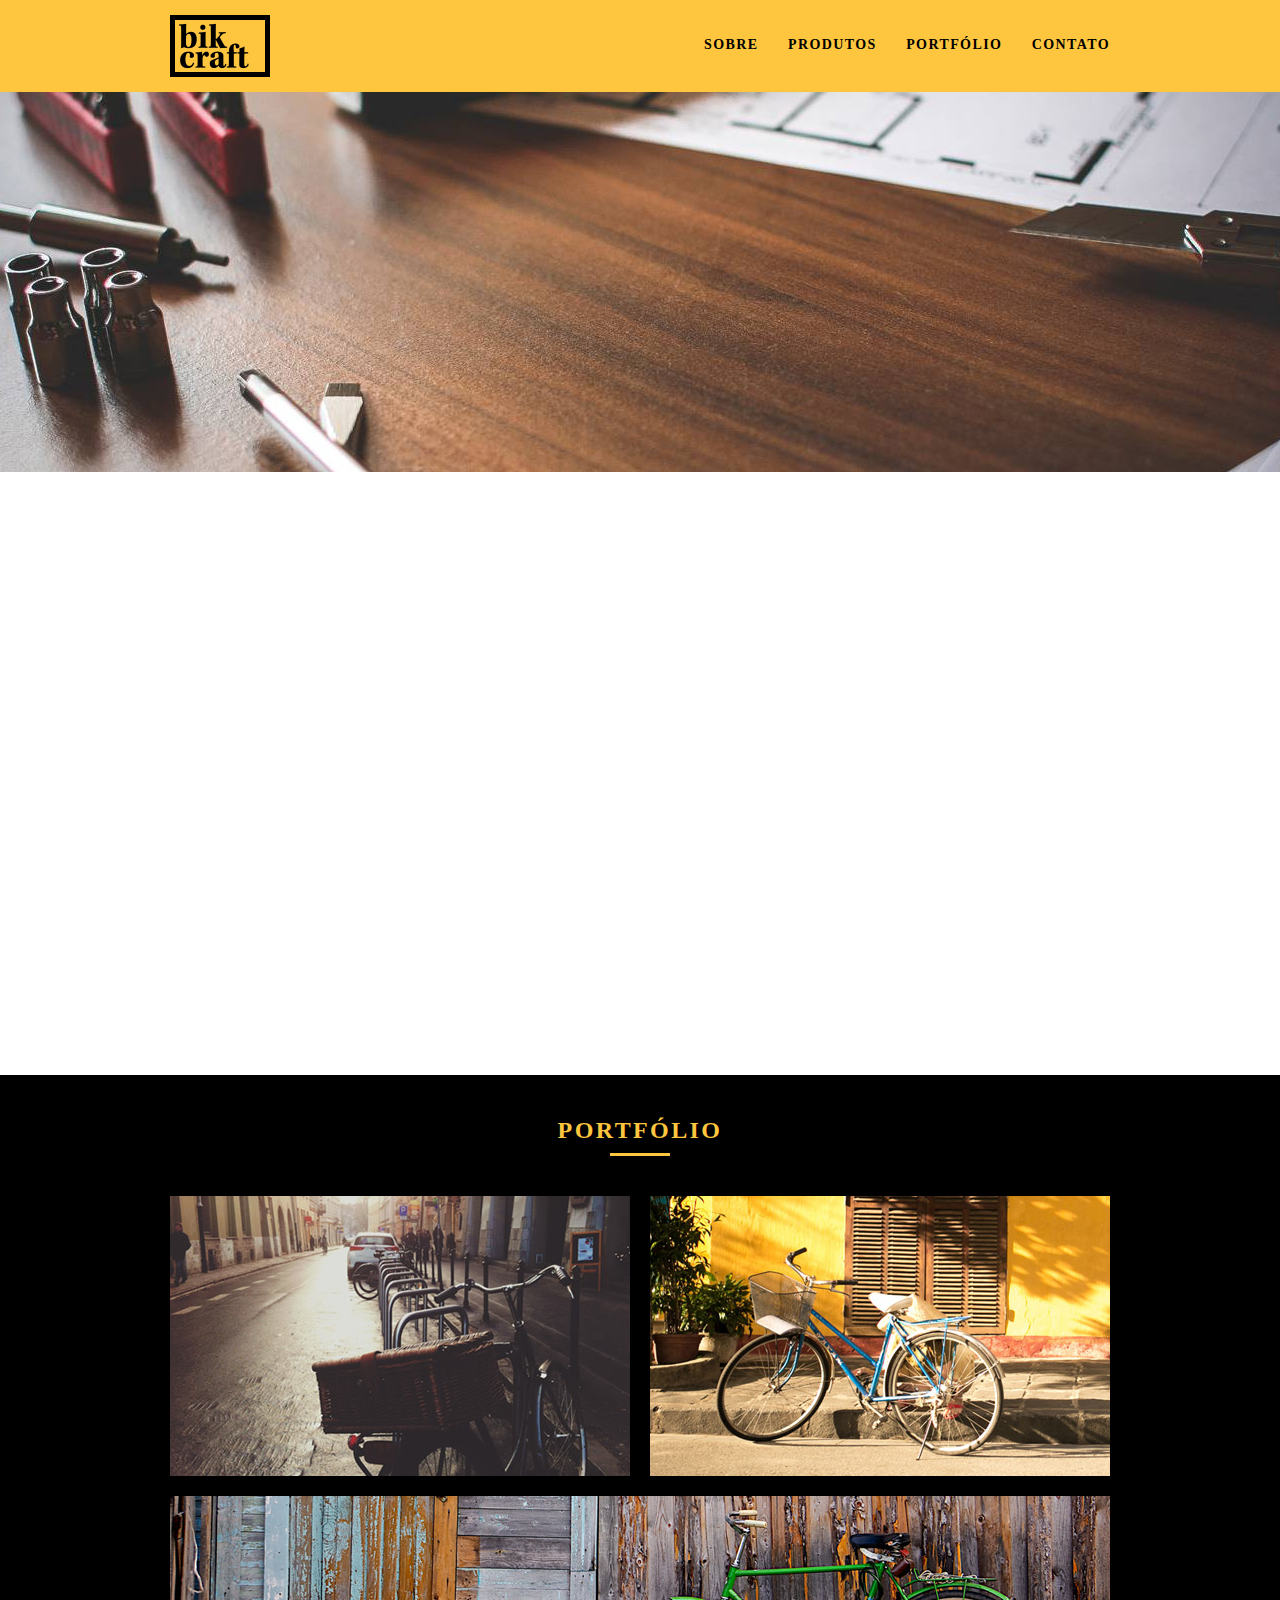
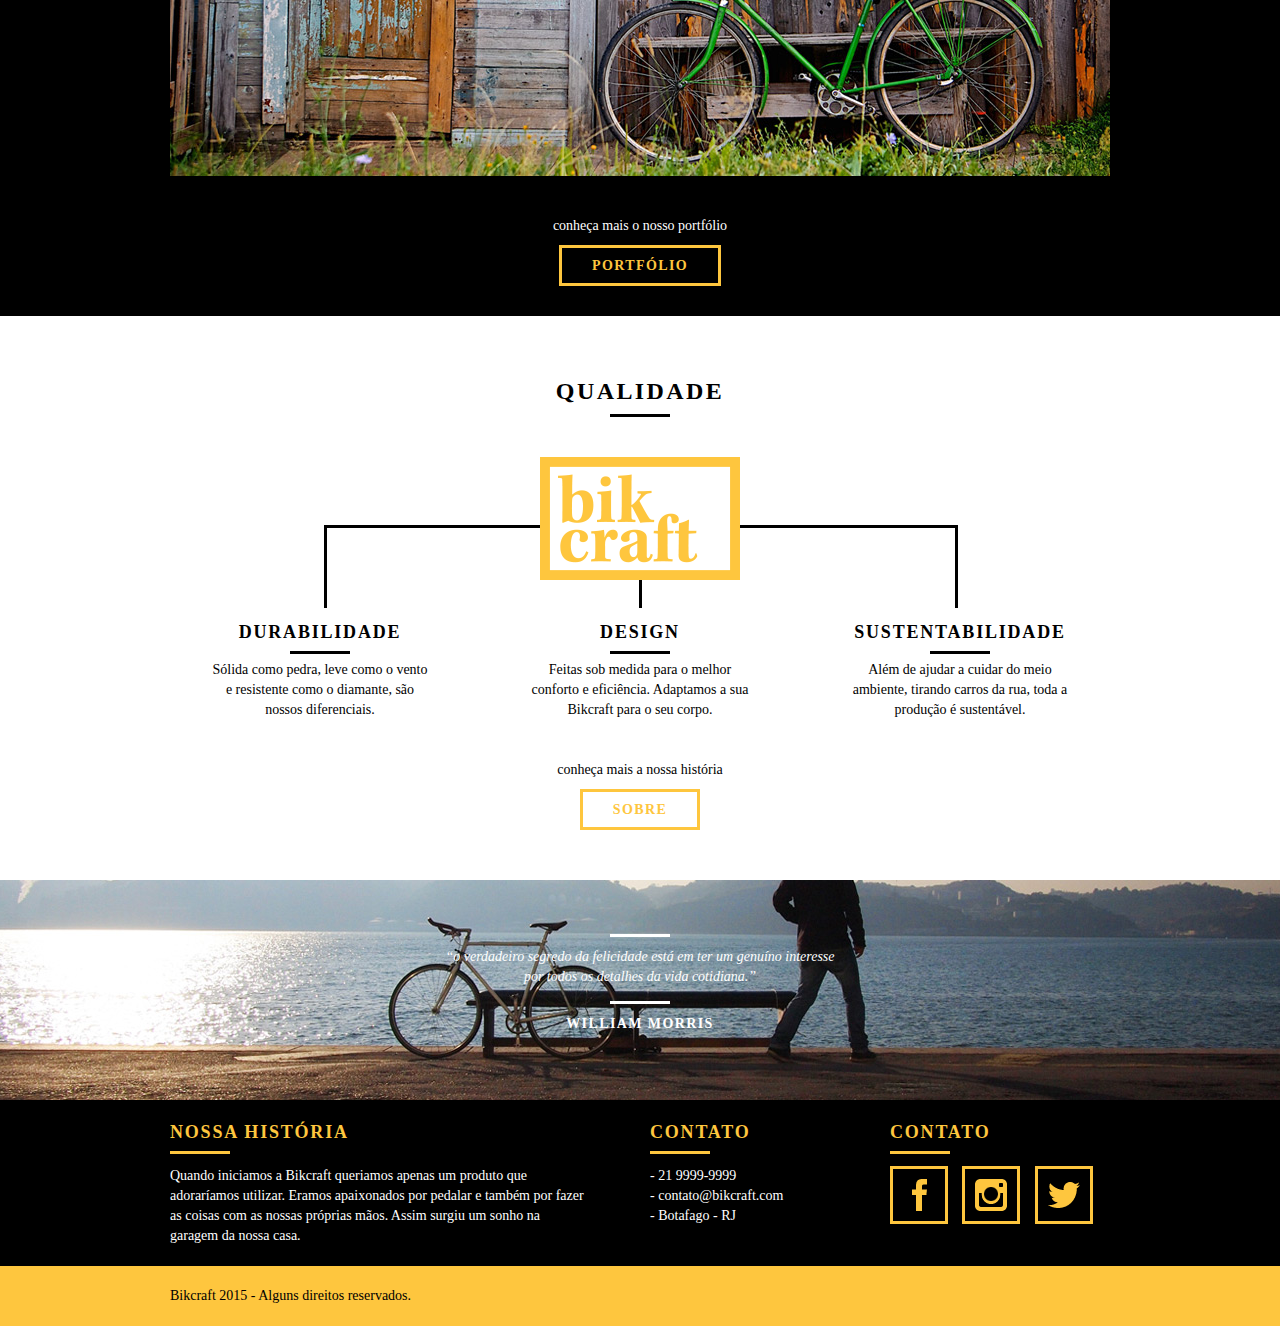
<file: index.html>
<!DOCTYPE html>
<html lang="pt-br">
	<head>
		<meta charset="utf-8">
		<title>Bikcraft - Bicicletas Personalizadas</title>
		<meta name="description" content="Compre a sua bicicleta personalizada na Bikcraft. Possuímos modelos Passeio, Retrô e Esporte.">

		<meta property="og:type" content="website"/>
		<meta property="og:title" content="Bikcraft - Bicicletas Personalizadas"/>
		<meta property="og:description" content="Compre a sua bicicleta personalizada na Bikcraft. Possuímos modelos Passeio, Retrô e Esporte."/>
		<meta property="og:url" content="http://bikcraft.com"/>
		<meta property="og:image" content="http://bikcraft.com/img/og-image.png"/>

		<meta name="viewport" content="width=device-width, initial-scale=1">

		<link rel="shortcut icon" href="favicon.ico">

		<link rel="stylesheet" href="./scss/style.css">
		<script src="js/libs/modernizr.custom.45655.js"></script>
	</head>
	<body>

		<header class="header">
			<div class="container">
				<a href="index.html" class="grid-4">
					<img src="img/bikcraft.png" alt="Bikcraft">
				</a>
				<nav class="grid-12 header_menu">
					<ul>
						<li><a href="sobre.html">Sobre</a></li>
						<li><a href="produtos.html">Produtos</a></li>
						<li><a href="portfolio.html">Portfólio</a></li>
						<li><a href="contato.html">Contato</a></li>
					</ul>
				</nav>
			</div>
		</header>

		<section class="introducao">
			<div class="container">
				<h1>Bicicletas Feitas a Mão</h1>
				<blockquote class="quote-externo">
					<p>“não tenha nada em sua casa que você não considere útil ou acredita ser bonito”</p>
					<cite>WILLIAM MORRIS</cite>
				</blockquote>
				<a href="produtos.html" class="btn">Orçamento</a>
			</div>
		</section>
		
		<section class="produtos container animar">
			<h2 class="subtitulo">Produtos</h2>
			<ul class="produtos_lista">

				<li class="grid-1-3">
					<div class="produtos_icone">
						<img src="img/produtos/passeio.png" alt="Bikcraft Passeio">
					</div>
					<h3>Passeio</h3>
					<p>Muito melhor do que passear pela orla a vidros fechados.</p>
				</li>

				<li class="grid-1-3">
					<div class="produtos_icone">
						<img src="img/produtos/esporte.png" alt="Bikcraft Esporte">
					</div>
					<h3>Esporte</h3>
					<p>Mais rápida do que Forrest Gump, ninguém vai pegar você.</p>
				</li>

				<li class="grid-1-3">
					<div class="produtos_icone">
						<img src="img/produtos/retro.png" alt="Bikcraft Retrô">
					</div>
					<h3>Retrô</h3>
					<p>O passado volta para lembrarmos o que devemos fazer no futuro.</p>
				</li>

			</ul>

			<div class="call">
				<p>clique aqui e veja os detalhes dos produtos</p>
				<a href="produtos.html" class="btn btn-preto">Produtos</a>
			</div>

		</section>
		<!-- Fecha Produtos -->

		<section class="portfolio">
			<div class="container">
				<h2 class="subtitulo">Portfólio</h2>
				<div class="portfolio_lista">
					<div class="grid-8"><img src="img/portfolio/retro.jpg" alt="Bicicleta Retrô"></div>
					<div class="grid-8"><img src="img/portfolio/passeio.jpg" alt="Bicicleta Passeio"></div>
					<div class="grid-16"><img src="img/portfolio/esporte.jpg" alt="Bicicleta Esporte"></div>
				</div>
				<div class="call">
					<p>conheça mais o nosso portfólio</p>
					<a href="portfolio.html" class="btn">Portfólio</a>
				</div>
			</div>
		</section>

		<section class="qualidade container">
			<h2 class="subtitulo">Qualidade</h2>
			<img src="img/bikcraft-qualidade.png" alt="Bikcraft">
			<ul class="qualidade_lista">
				<li class="grid-1-3">
					<h3>Durabilidade</h3>
					<p>Sólida como pedra, leve como o vento e resistente como o diamante, são nossos diferenciais.</p>
				</li>
				<li class="grid-1-3">
					<h3>Design</h3>
					<p>Feitas sob medida para o melhor conforto e eficiência. Adaptamos a sua Bikcraft para o seu corpo.</p>
				</li>
				<li class="grid-1-3">
					<h3>Sustentabilidade</h3>
					<p>Além de ajudar a cuidar do meio ambiente, tirando carros da rua, toda a produção é sustentável.</p>
				</li>
			</ul>
			<div class="call">
				<p>conheça mais a nossa história</p>
				<a href="sobre.html" class="btn btn-preto">Sobre</a>
			</div>
		</section>

		<div class="quebra">
			<blockquote class="quote-externo container">
				<p>“o verdadeiro segredo da felicidade está em ter um genuíno interesse por todos os detalhes da vida cotidiana.”</p>
				<cite>WILLIAM MORRIS</cite>
			</blockquote>
		</div>

		<footer>
			<div class="footer">
				<div class="container">

					<div class="grid-8 footer_historia">
						<h3>Nossa História</h3>
						<p>Quando iniciamos a Bikcraft queriamos apenas um produto que adoraríamos utilizar. Eramos apaixonados por pedalar e também por fazer as coisas com as nossas próprias mãos. Assim surgiu um sonho na garagem da nossa casa.</p>
					</div>

					<div class="grid-4 footer_contato">
						<h3>Contato</h3>
						<ul>
							<li>- 21 9999-9999</li>
							<li>- contato@bikcraft.com</li>
							<li>- Botafago - RJ</li>
						</ul>
					</div>

					<div class="grid-4 footer_redes">
						<h3>Contato</h3>
						<ul>
							<li><a href="http://facebook.com" target="_blank"><img src="img/redes-sociais/facebook.png" alt="Facebook Bikcraft"></a></li>
							<li><a href="http://instagram.com" target="_blank"><img src="img/redes-sociais/instagram.png" alt="Instagram Bikcraft"></a></li>
							<li><a href="http://twitter.com" target="_blank"><img src="img/redes-sociais/twitter.png" alt="Twitter Bikcraft"></a></li>
						</ul>
					</div>

				</div>
			</div>

			<div class="copy">
				<div class="container">
					<p class="grid-16">Bikcraft 2015 - Alguns direitos reservados.</p>
				</div>
			</div>
		</footer>

	<!-- JavaScript -->
	<script src="//ajax.googleapis.com/ajax/libs/jquery/1.11.2/jquery.min.js"></script>
	<script>window.jQuery || document.write('<script src="js/libs/jquery-1.11.2.min.js"><\/script>')</script>
	<script src="js/plugins.js"></script>
	<script src="js/main.js"></script>
	<!-- JavaScript -->

	</body>
</html>
</file>
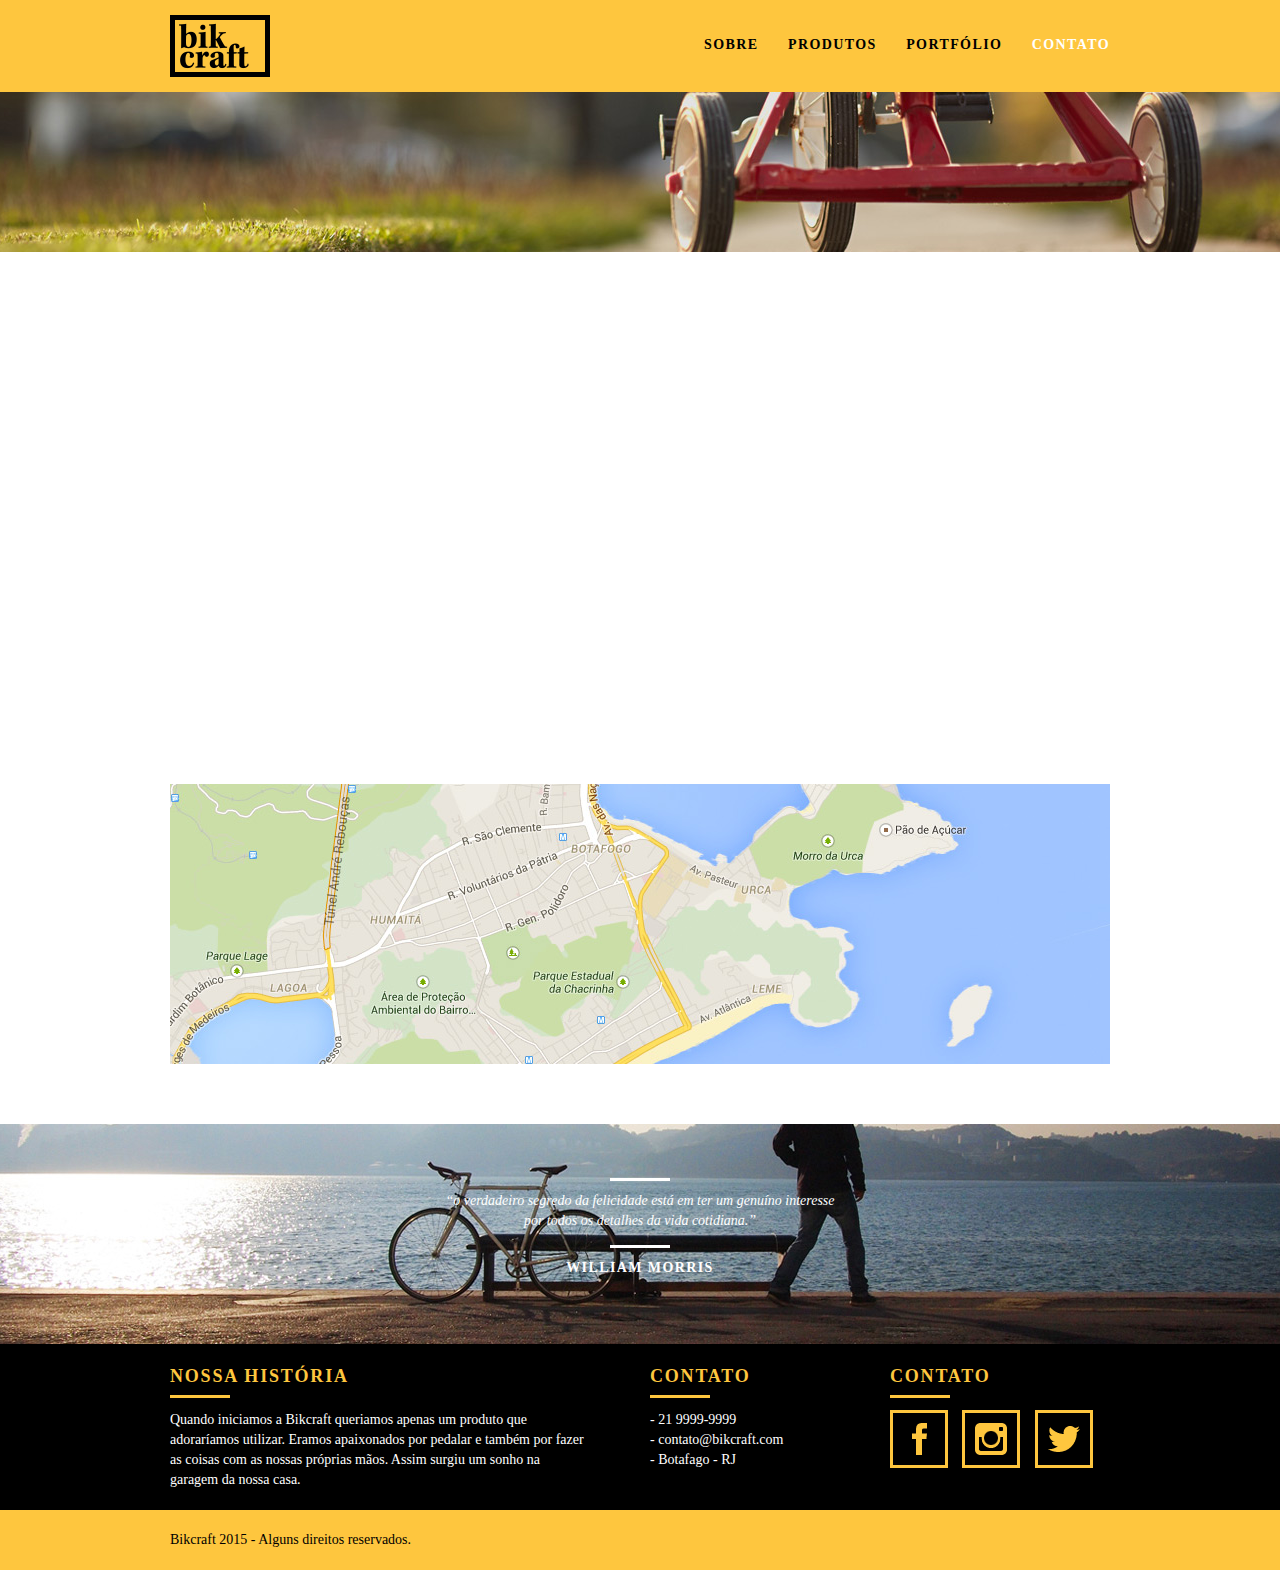
<file: contato.html>
<!DOCTYPE html>
<html lang="pt-br">
	<head>
		<meta charset="utf-8">
		<title>Bikcraft - Contato - 21 9999-9999</title>
		<meta name="description" content="Compre a sua bicicleta personalizada na Bikcraft. Possuímos modelos Passeio, Retrô e Esporte.">

		<meta property="og:type" content="website"/>
		<meta property="og:title" content="Bikcraft - Contato - 21 9999-9999"/>
		<meta property="og:description" content="Compre a sua bicicleta personalizada na Bikcraft. Possuímos modelos Passeio, Retrô e Esporte."/>
		<meta property="og:url" content="http://bikcraft.com/contato.html"/>
		<meta property="og:image" content="http://bikcraft.com/img/og-image.png"/>

		<meta name="viewport" content="width=device-width, initial-scale=1">

		<link rel="stylesheet" href="./scss/style.css">
		<script src="js/libs/modernizr.custom.45655.js"></script>
	</head>
	<body>

		<header class="header">
			<div class="container">
				<a href="index.html" class="grid-4">
					<img src="img/bikcraft.png" alt="Bikcraft">
				</a>
				<nav class="grid-12 header_menu">
					<ul>
						<li><a href="sobre.html">Sobre</a></li>
						<li><a href="produtos.html">Produtos</a></li>
						<li><a href="portfolio.html">Portfólio</a></li>
						<li><a href="contato.html" class="menu_ativo">Contato</a></li>
					</ul>
				</nav>
			</div>
		</header>

		<section class="introducao-interna interna_contato">
			<div class="container">
				<h1>Contato</h1>
				<p>tire suas dúvidas com a gente</p>
			</div>
		</section>

		<section class="contato container animar-interno">
			<form action="enviar.php" method="post" name="form" class="formphp contato_form grid-8">
				<label for="nome">Nome</label>
				<input id="nome" name="nome" type="text">
				<label for="email">E-mail</label>
				<input id="email" name="email" type="text">
				<label for="telefone">Telefone</label>
				<input id="telefone" name="telefone" type="text">

				<label class="nao-aparece">Se você não é um robô, deixe em branco.</label>
				<input type="text" class="nao-aparece" name="leaveblank">
				<label class="nao-aparece">Se você não é um robô, não mude este campo.</label>
				<input type="text" class="nao-aparece" name="dontchange" value="http://" >

				<label for="mensagem">Mensagem</label>
				<textarea name="mensagem" id="mensagem"></textarea>

				<button id="enviar" name="enviar" type="submit" class="btn btn-preto">Enviar</button>
			</form>

			<div class="contato_dados grid-8">
				<h3>Dados</h3>
				<span>+55 21 9999-9999</span>
				<span>orcamento@bikcraft.com</span>
				<span>Rua Ali Perto - Botafogo</span>
				<span>Rio de Janeiro - RJ - Brasil</span>
				<h3>Redes Sociais</h3>
				<ul>
					<li><a href="http://facebook.com" target="_blank"><img src="img/redes-sociais/facebook.png" alt="Facebook Bikcraft"></a></li>
					<li><a href="http://instagram.com" target="_blank"><img src="img/redes-sociais/instagram.png" alt="Instagram Bikcraft"></a></li>
					<li><a href="http://twitter.com" target="_blank"><img src="img/redes-sociais/twitter.png" alt="Twitter Bikcraft"></a></li>
				</ul>
			</div>
		</section>

		<section class="container contato_mapa">
			<a href="http://google.com" target="_blank" class="grid-16"><img src="img/endereco-bikcraft.jpg" alt="Endereço da Bikcraft"></a>
		</section>

		<div class="quebra">
			<blockquote class="quote-externo container">
				<p>“o verdadeiro segredo da felicidade está em ter um genuíno interesse por todos os detalhes da vida cotidiana.”</p>
				<cite>WILLIAM MORRIS</cite>
			</blockquote>
		</div>

		<footer>
			<div class="footer">
				<div class="container">

					<div class="grid-8 footer_historia">
						<h3>Nossa História</h3>
						<p>Quando iniciamos a Bikcraft queriamos apenas um produto que adoraríamos utilizar. Eramos apaixonados por pedalar e também por fazer as coisas com as nossas próprias mãos. Assim surgiu um sonho na garagem da nossa casa.</p>
					</div>

					<div class="grid-4 footer_contato">
						<h3>Contato</h3>
						<ul>
							<li>- 21 9999-9999</li>
							<li>- contato@bikcraft.com</li>
							<li>- Botafago - RJ</li>
						</ul>
					</div>

					<div class="grid-4 footer_redes">
						<h3>Contato</h3>
						<ul>
							<li><a href="http://facebook.com" target="_blank"><img src="img/redes-sociais/facebook.png" alt="Facebook Bikcraft"></a></li>
							<li><a href="http://instagram.com" target="_blank"><img src="img/redes-sociais/instagram.png" alt="Instagram Bikcraft"></a></li>
							<li><a href="http://twitter.com" target="_blank"><img src="img/redes-sociais/twitter.png" alt="Twitter Bikcraft"></a></li>
						</ul>
					</div>

				</div>
			</div>

			<div class="copy">
				<div class="container">
					<p class="grid-16">Bikcraft 2015 - Alguns direitos reservados.</p>
				</div>
			</div>
		</footer>

	<!-- JavaScript -->
	<script src="//ajax.googleapis.com/ajax/libs/jquery/1.11.2/jquery.min.js"></script>
	<script>window.jQuery || document.write('<script src="js/libs/jquery-1.11.2.min.js"><\/script>')</script>
	<script src="js/plugins.js"></script>
	<script src="js/main.js"></script>
	<!-- JavaScript -->

	</body>
</html>
</file>
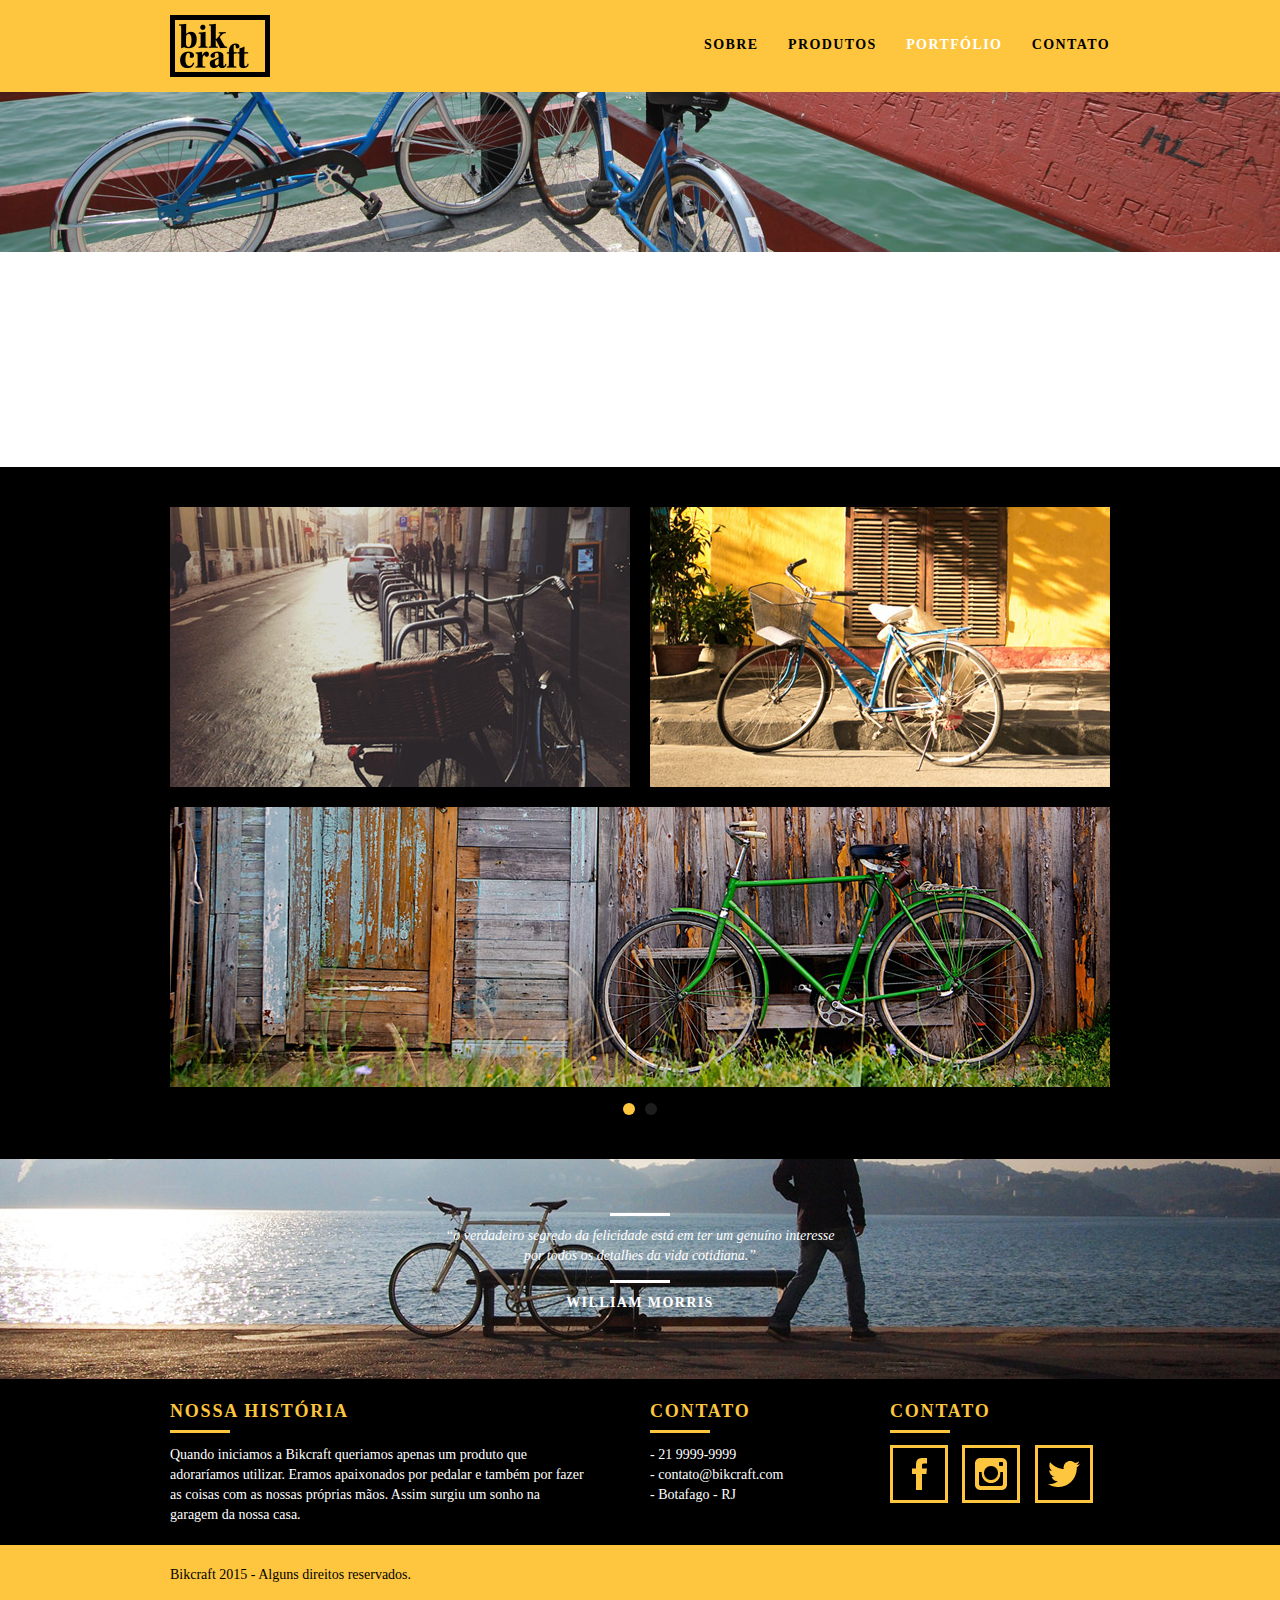
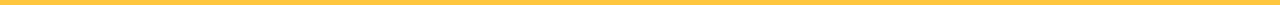
<file: portfolio.html>
<!DOCTYPE html>
<html lang="pt-br">
	<head>
		<meta charset="utf-8">
		<title>Bikcraft - Conheça o portfólio de clientes</title>
		<meta name="description" content="Compre a sua bicicleta personalizada na Bikcraft. Possuímos modelos Passeio, Retrô e Esporte.">

		<meta property="og:type" content="website"/>
		<meta property="og:title" content="Bikcraft - Conheça o portfólio de clientes"/>
		<meta property="og:description" content="Compre a sua bicicleta personalizada na Bikcraft. Possuímos modelos Passeio, Retrô e Esporte."/>
		<meta property="og:url" content="http://bikcraft.com/portfolio.html"/>
		<meta property="og:image" content="http://bikcraft.com/img/og-image.png"/>

		<meta name="viewport" content="width=device-width, initial-scale=1">

		<link rel="shortcut icon" href="favicon.ico">

		<link rel="stylesheet" href="./scss/style.css">
		<script src="js/libs/modernizr.custom.45655.js"></script>
	</head>
	<body>

		<header class="header">
			<div class="container">
				<a href="index.html" class="grid-4">
					<img src="img/bikcraft.png" alt="Bikcraft">
				</a>
				<nav class="grid-12 header_menu">
					<ul>
						<li><a href="sobre.html">Sobre</a></li>
						<li><a href="produtos.html">Produtos</a></li>
						<li><a href="portfolio.html" class="menu_ativo">Portfólio</a></li>
						<li><a href="contato.html">Contato</a></li>
					</ul>
				</nav>
			</div>
		</header>

		<section class="introducao-interna interna_portfolio">
			<div class="container">
				<h1>Portfólio</h1>
				<p>conheça os projetos que amamos mostrar</p>
			</div>
		</section>

		<section class="container animar-interno">
			<ul class="rslides">
				<li>
					<blockquote class="quote_clientes">
						<p>“Pedalar sempre foi a minha paixão, o que o pessoal da Bikcraft fez foi intensificar o meu amor por esta atividade. Recomendo à todos que amo.”</p>
						<cite>Barbara Moss</cite>
					</blockquote>
				</li>

				<li>
					<blockquote class="quote_clientes">
						<p>“Nada melhor do que dar um rolê com a minha Bikcraft na orla. Essa é a minha companheira mais fiel, nunca me traiu e está sempre a minha disposição.”</p>
						<cite>Jhony Rato</cite>
					</blockquote>
				</li>

				<li>
					<blockquote class="quote_clientes">
						<p>“Aqueles que ainda não possuem uma Bikcraft, não sabem o que estão perdendo. A precisão é absurda e a velocidade transcendental. Nunca vida nada igual.”</p>
						<cite>Bernardo</cite>
					</blockquote>
				</li>
			</ul>
		</section>

		<section class="portfolio">
			<div class="container">
				<ul class="portfolio_lista rslides_portfolio">

					<li>
						<div class="grid-8"><img src="img/portfolio/retro.jpg" alt="Bicicleta Retrô"></div>
						<div class="grid-8"><img src="img/portfolio/passeio.jpg" alt="Bicicleta Passeio"></div>
						<div class="grid-16"><img src="img/portfolio/esporte.jpg" alt="Bicicleta Esporte"></div>
					</li>

					<li>
						<div class="grid-8"><img src="img/portfolio/passeio.jpg" alt="Bicicleta Passeio"></div>
						<div class="grid-8"><img src="img/portfolio/retro.jpg" alt="Bicicleta Retrô"></div>
						<div class="grid-16"><img src="img/portfolio/esporte.jpg" alt="Bicicleta Esporte"></div>
					</li>

				</ul>
			</div>
		</section>

		<div class="quebra">
			<blockquote class="quote-externo container">
				<p>“o verdadeiro segredo da felicidade está em ter um genuíno interesse por todos os detalhes da vida cotidiana.”</p>
				<cite>WILLIAM MORRIS</cite>
			</blockquote>
		</div>

		<footer>
			<div class="footer">
				<div class="container">

					<div class="grid-8 footer_historia">
						<h3>Nossa História</h3>
						<p>Quando iniciamos a Bikcraft queriamos apenas um produto que adoraríamos utilizar. Eramos apaixonados por pedalar e também por fazer as coisas com as nossas próprias mãos. Assim surgiu um sonho na garagem da nossa casa.</p>
					</div>

					<div class="grid-4 footer_contato">
						<h3>Contato</h3>
						<ul>
							<li>- 21 9999-9999</li>
							<li>- contato@bikcraft.com</li>
							<li>- Botafago - RJ</li>
						</ul>
					</div>

					<div class="grid-4 footer_redes">
						<h3>Contato</h3>
						<ul>
							<li><a href="http://facebook.com" target="_blank"><img src="img/redes-sociais/facebook.png" alt="Facebook Bikcraft"></a></li>
							<li><a href="http://instagram.com" target="_blank"><img src="img/redes-sociais/instagram.png" alt="Instagram Bikcraft"></a></li>
							<li><a href="http://twitter.com" target="_blank"><img src="img/redes-sociais/twitter.png" alt="Twitter Bikcraft"></a></li>
						</ul>
					</div>

				</div>
			</div>

			<div class="copy">
				<div class="container">
					<p class="grid-16">Bikcraft 2015 - Alguns direitos reservados.</p>
				</div>
			</div>
		</footer>

	<!-- JavaScript -->
	<script src="//ajax.googleapis.com/ajax/libs/jquery/1.11.2/jquery.min.js"></script>
	<script>window.jQuery || document.write('<script src="js/libs/jquery-1.11.2.min.js"><\/script>')</script>
	<script src="js/plugins.js"></script>
	<script src="js/main.js"></script>
	<!-- JavaScript -->

	</body>
</html>
</file>
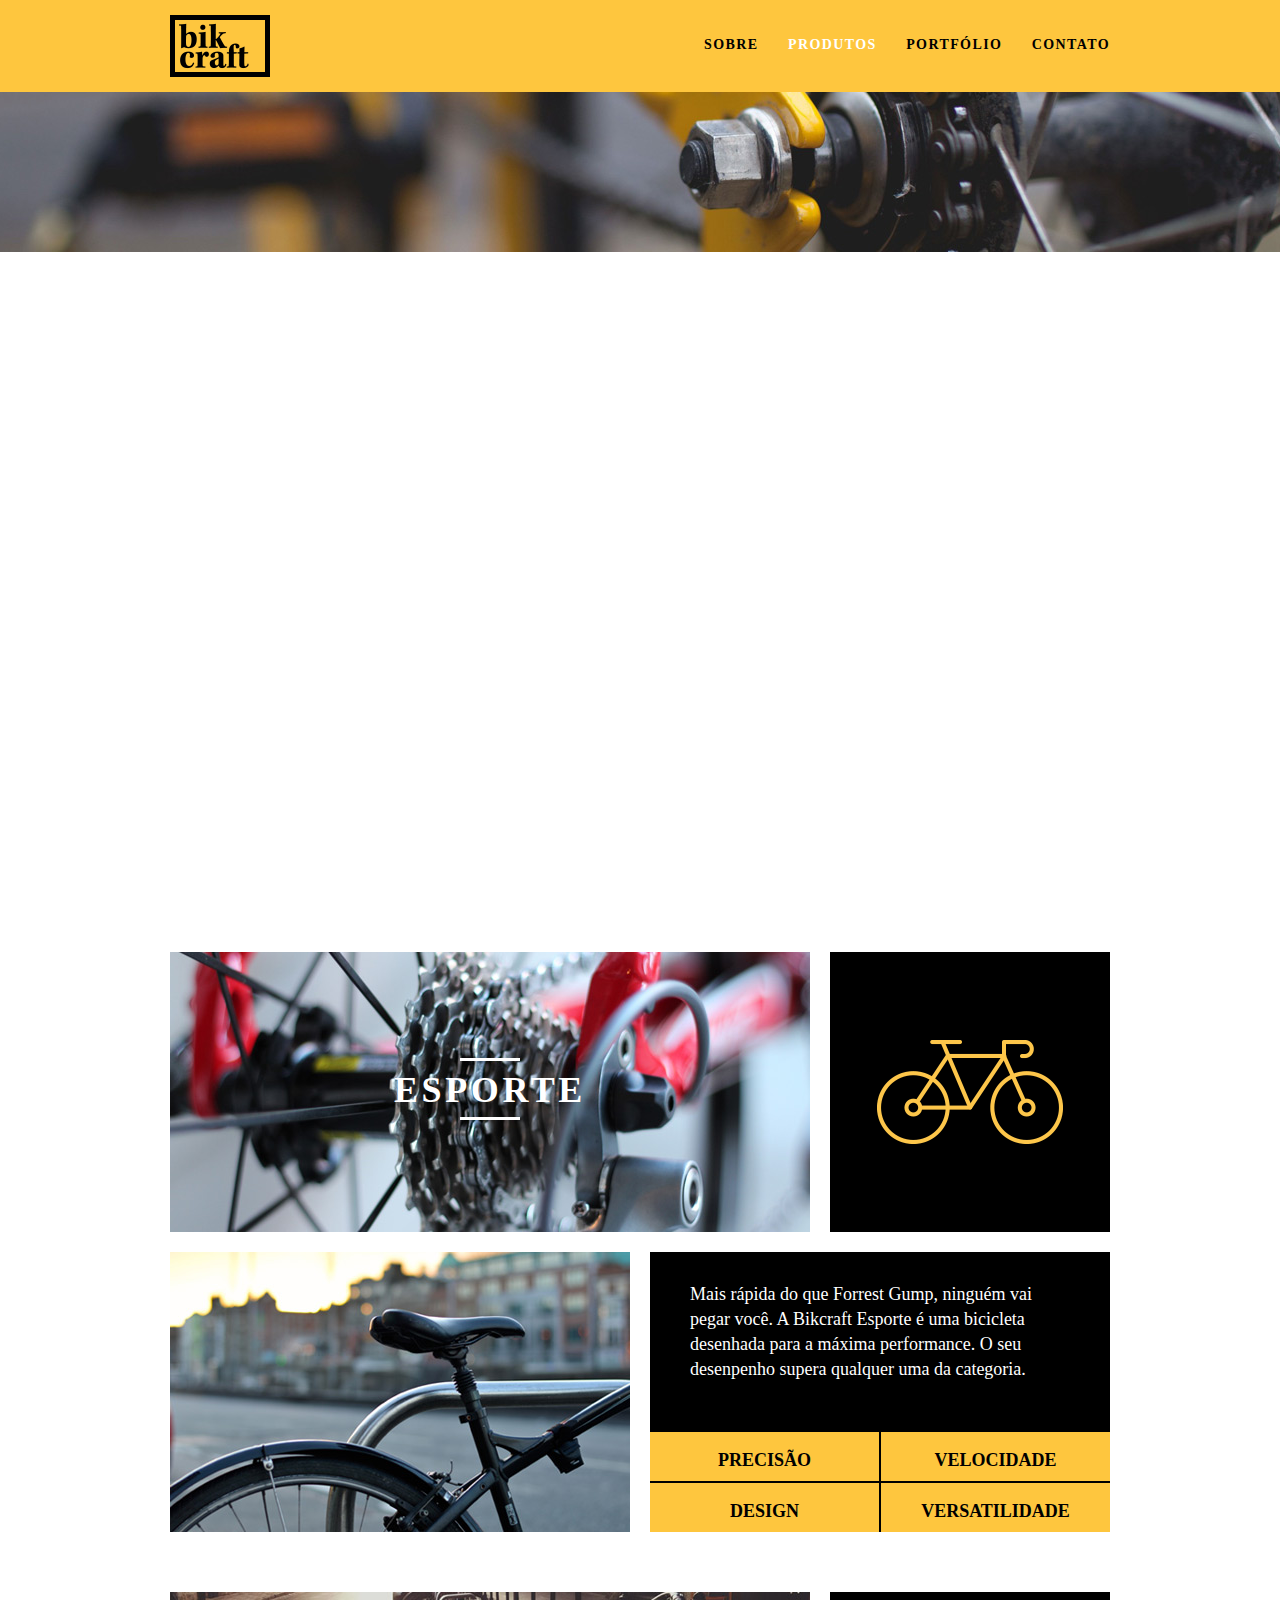
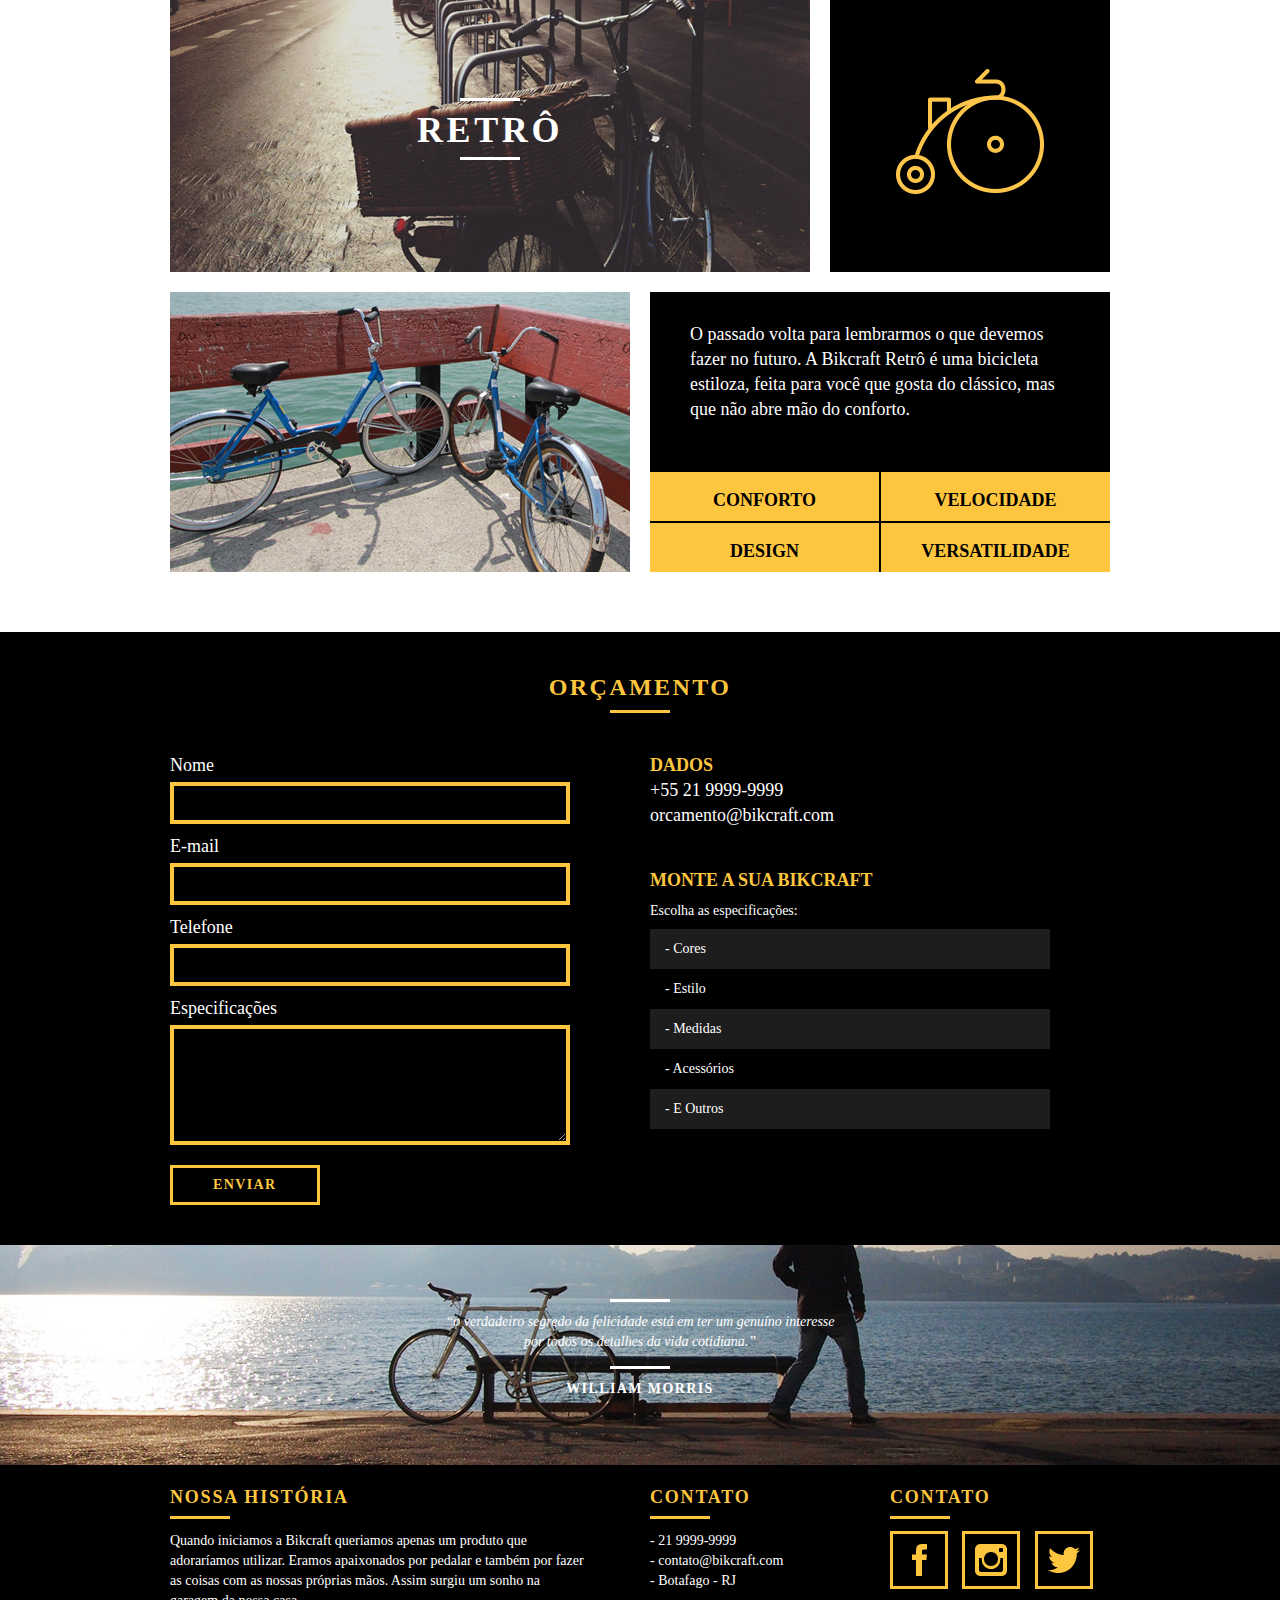
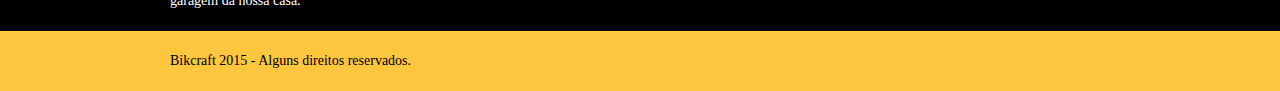
<file: produtos.html>
<!DOCTYPE html>
<html lang="pt-br">
	<head>
		<meta charset="utf-8">
		<title>Bikcraft - Conheça as linhas Passeio, Retrô e Esporte</title>
		<meta name="description" content="Compre a sua bicicleta personalizada na Bikcraft. Possuímos modelos Passeio, Retrô e Esporte.">

		<meta property="og:type" content="website"/>
		<meta property="og:title" content="Bikcraft - Conheça as linhas Passeio, Retrô e Esporte"/>
		<meta property="og:description" content="Compre a sua bicicleta personalizada na Bikcraft. Possuímos modelos Passeio, Retrô e Esporte."/>
		<meta property="og:url" content="http://bikcraft.com/produtos.html"/>
		<meta property="og:image" content="http://bikcraft.com/img/og-image.png"/>

		<meta name="viewport" content="width=device-width, initial-scale=1">

		<link rel="shortcut icon" href="favicon.ico">

		<link rel="stylesheet" href="./scss/style.css">
		<script src="js/libs/modernizr.custom.45655.js"></script>
	</head>
	<body>

		<header class="header">
			<div class="container">
				<a href="index.html" class="grid-4">
					<img src="img/bikcraft.png" alt="Bikcraft">
				</a>
				<nav class="grid-12 header_menu">
					<ul>
						<li><a href="sobre.html">Sobre</a></li>
						<li><a href="produtos.html" class="menu_ativo">Produtos</a></li>
						<li><a href="portfolio.html">Portfólio</a></li>
						<li><a href="contato.html">Contato</a></li>
					</ul>
				</nav>
			</div>
		</header>

		<section class="introducao-interna interna_produtos">
			<div class="container">
				<h1>Produtos</h1>
				<p>conheça todos os nossos produtos</p>
			</div>
		</section>

		<section class="container produto_item animar-interno">
			<div class="grid-11">
				<img src="img/produtos/bikcraft-passeio-1.jpg" alt="Bikcraft Passeio">
				<h2>Passeio</h2>
			</div>
			<div class="grid-5 produto_icone"><img src="img/produtos/passeio.png" alt="Icone Passeio"></div>
			<div class="grid-8"><img src="img/produtos/bikcraft-passeio-2.jpg" alt="Bikcraft Passeio"></div>
			<div class="grid-8 produto_info">
				<p>Muito melhor do que passear pela orla a vidros fechados. A Bikcraft Passeio é uma bicicleta que une conforto e praticidade para o seu dia a dia. Você nunca mais vai querer saber de outra.</p>
				<ul>
					<li>Conforto</li>
					<li>Praticidade</li>
					<li>Design</li>
					<li>Versatilidade</li>
				</ul>
			</div>
		</section>

		<section class="container produto_item">
			<div class="grid-11">
				<img src="img/produtos/bikcraft-esporte-1.jpg" alt="Bikcraft Esporte">
				<h2>Esporte</h2>
			</div>
			<div class="grid-5 produto_icone"><img src="img/produtos/esporte.png" alt="Icone Esporte"></div>
			<div class="grid-8"><img src="img/produtos/bikcraft-esporte-2.jpg" alt="Bikcraft Esporte"></div>
			<div class="grid-8 produto_info">
				<p>Mais rápida do que Forrest Gump, ninguém vai pegar você. A Bikcraft Esporte é uma bicicleta desenhada para a máxima performance. O seu desenpenho supera qualquer uma da categoria.</p>
				<ul>
					<li>Precisão</li>
					<li>Velocidade</li>
					<li>Design</li>
					<li>Versatilidade</li>
				</ul>
			</div>
		</section>

		<section class="container produto_item">
			<div class="grid-11">
				<img src="img/produtos/bikcraft-retro-1.jpg" alt="Bikcraft Retrô">
				<h2>Retrô</h2>
			</div>
			<div class="grid-5 produto_icone"><img src="img/produtos/retro.png" alt="Icone Retrô"></div>
			<div class="grid-8"><img src="img/produtos/bikcraft-retro-2.jpg" alt="Bikcraft Retrô"></div>
			<div class="grid-8 produto_info">
				<p>O passado volta para lembrarmos o que devemos fazer no futuro. A Bikcraft Retrô é uma bicicleta estiloza, feita para você que gosta do clássico, mas que não abre mão do conforto.</p>
				<ul>
					<li>Conforto</li>
					<li>Velocidade</li>
					<li>Design</li>
					<li>Versatilidade</li>
				</ul>
			</div>
		</section>

		<section class="orcamento">
			<div class="container">
				<h2 class="subtitulo">Orçamento</h2>
				<form action="enviar.php" method="post" name="form" class="formphp form grid-8">
					<label for="nome">Nome</label>
					<input id="nome" name="nome" type="text">
					<label for="email">E-mail</label>
					<input id="email" name="email" type="text">
					<label for="telefone">Telefone</label>
					<input id="telefone" name="telefone" type="text">

					<label class="nao-aparece">Se você não é um robô, deixe em branco.</label>
					<input type="text" class="nao-aparece" name="leaveblank">
					<label class="nao-aparece">Se você não é um robô, não mude este campo.</label>
					<input type="text" class="nao-aparece" name="dontchange" value="http://" >

					<label for="mensagem">Especificações</label>
					<textarea name="mensagem" id="mensagem"></textarea>

					<button id="enviar" name="enviar" type="submit" class="btn">Enviar</button>
				</form>
				<div class="orcamento_dados grid-8">
					<h3>Dados</h3>
					<span>+55 21 9999-9999</span>
					<span>orcamento@bikcraft.com</span>
					<h3>Monte a sua Bikcraft</h3>
					<p>Escolha as especificações:</p>
					<ul>
						<li>- Cores</li>
    				<li>- Estilo</li>
    				<li>- Medidas</li>
   					<li>- Acessórios</li>
    				<li>- E Outros</li>
					</ul>
				</div>
			</div>
		</section>

		<div class="quebra">
			<blockquote class="quote-externo container">
				<p>“o verdadeiro segredo da felicidade está em ter um genuíno interesse por todos os detalhes da vida cotidiana.”</p>
				<cite>WILLIAM MORRIS</cite>
			</blockquote>
		</div>

		<footer>
			<div class="footer">
				<div class="container">

					<div class="grid-8 footer_historia">
						<h3>Nossa História</h3>
						<p>Quando iniciamos a Bikcraft queriamos apenas um produto que adoraríamos utilizar. Eramos apaixonados por pedalar e também por fazer as coisas com as nossas próprias mãos. Assim surgiu um sonho na garagem da nossa casa.</p>
					</div>

					<div class="grid-4 footer_contato">
						<h3>Contato</h3>
						<ul>
							<li>- 21 9999-9999</li>
							<li>- contato@bikcraft.com</li>
							<li>- Botafago - RJ</li>
						</ul>
					</div>

					<div class="grid-4 footer_redes">
						<h3>Contato</h3>
						<ul>
							<li><a href="http://facebook.com" target="_blank"><img src="img/redes-sociais/facebook.png" alt="Facebook Bikcraft"></a></li>
							<li><a href="http://instagram.com" target="_blank"><img src="img/redes-sociais/instagram.png" alt="Instagram Bikcraft"></a></li>
							<li><a href="http://twitter.com" target="_blank"><img src="img/redes-sociais/twitter.png" alt="Twitter Bikcraft"></a></li>
						</ul>
					</div>

				</div>
			</div>

			<div class="copy">
				<div class="container">
					<p class="grid-16">Bikcraft 2015 - Alguns direitos reservados.</p>
				</div>
			</div>
		</footer>

	<!-- JavaScript -->
	<script src="//ajax.googleapis.com/ajax/libs/jquery/1.11.2/jquery.min.js"></script>
	<script>window.jQuery || document.write('<script src="js/libs/jquery-1.11.2.min.js"><\/script>')</script>
	<script src="js/plugins.js"></script>
	<script src="js/main.js"></script>
	<!-- JavaScript -->

	</body>
</html>
</file>
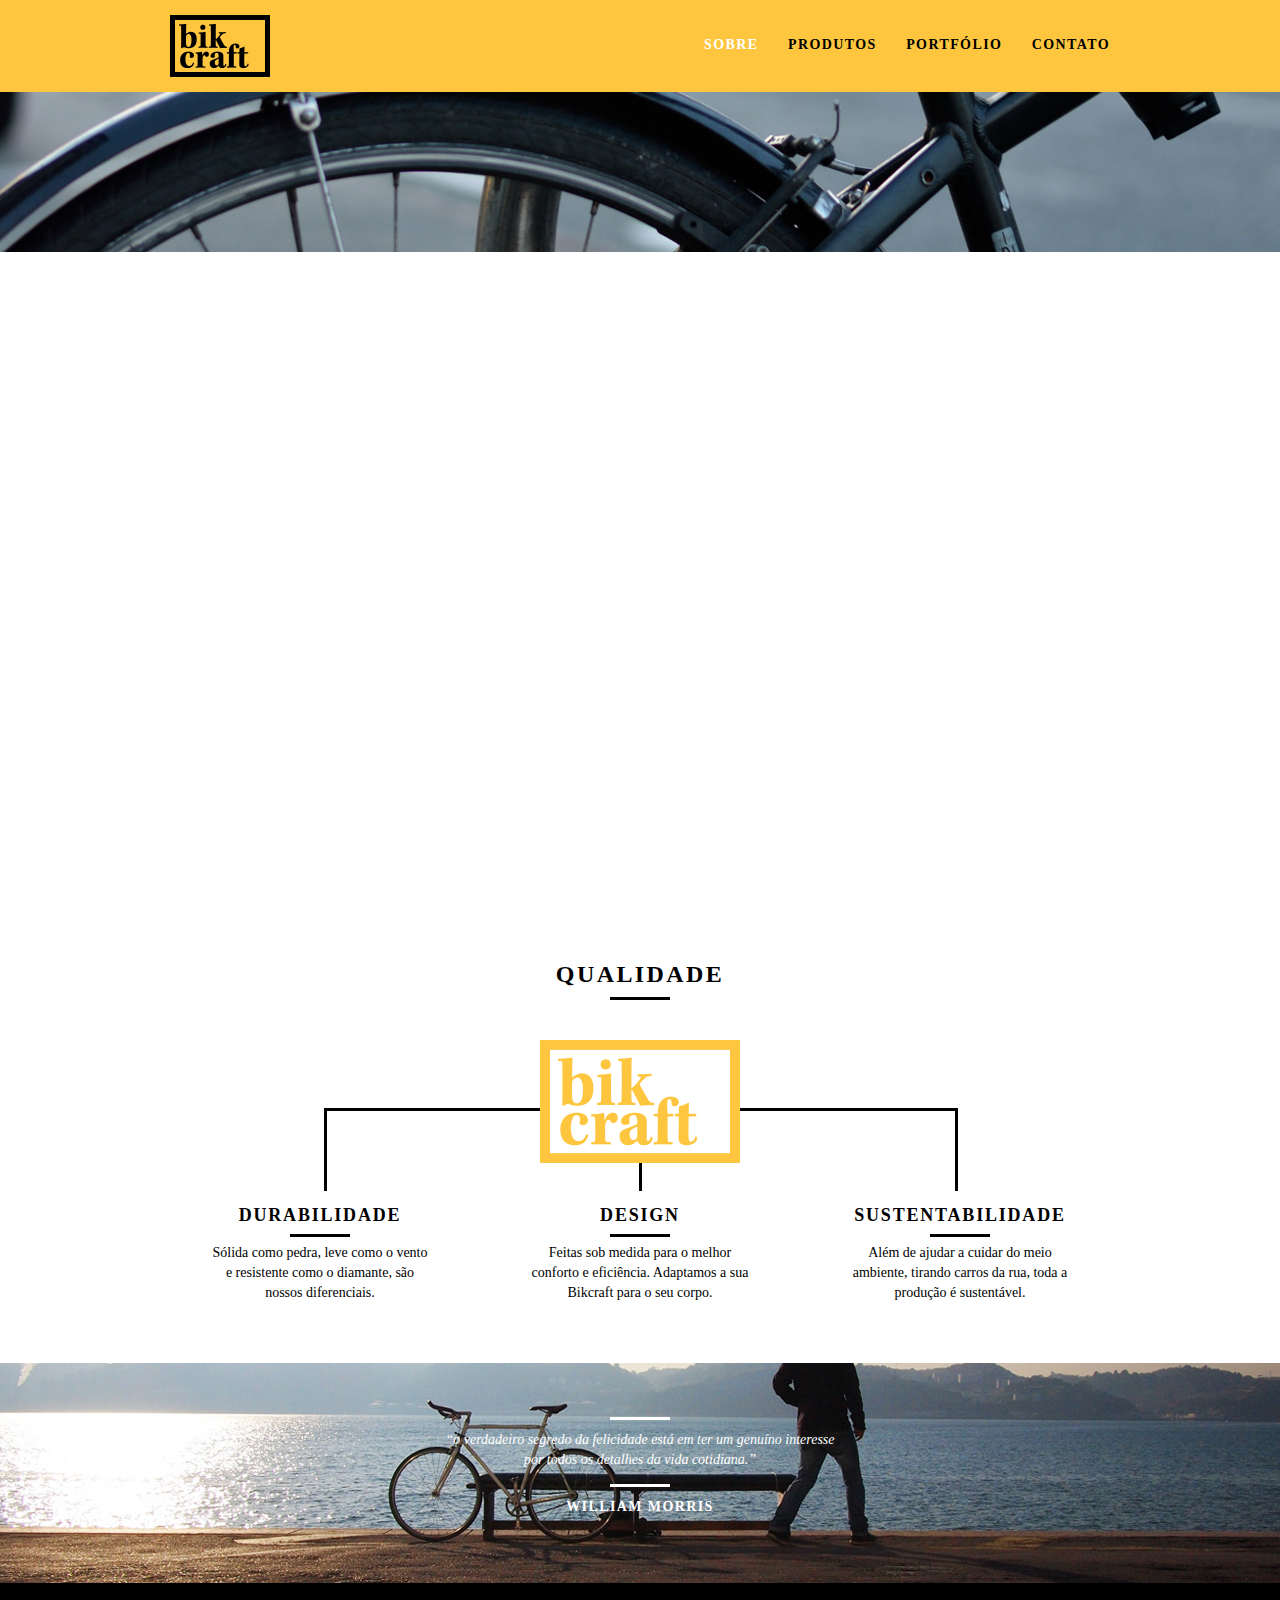
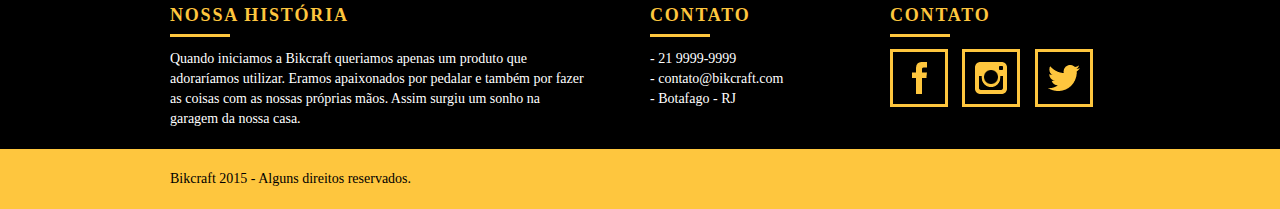
<file: sobre.html>
<!DOCTYPE html>
<html lang="pt-br">
	<head>
		<meta charset="utf-8">
		<title>Bikcraft - Saiba mais sobre a gente</title>
		<meta name="description" content="Compre a sua bicicleta personalizada na Bikcraft. Possuímos modelos Passeio, Retrô e Esporte.">

		<meta property="og:type" content="website"/>
		<meta property="og:title" content="Bikcraft - Saiba mais sobre a gente"/>
		<meta property="og:description" content="Compre a sua bicicleta personalizada na Bikcraft. Possuímos modelos Passeio, Retrô e Esporte."/>
		<meta property="og:url" content="http://bikcraft.com/sobre.html"/>
		<meta property="og:image" content="http://bikcraft.com/img/og-image.png"/>

		<meta name="viewport" content="width=device-width, initial-scale=1">

		<link rel="shortcut icon" href="favicon.ico">
		


		<link rel="stylesheet" href="./scss/style.css">
		<script src="js/libs/modernizr.custom.45655.js"></script>
	</head>
	<body>

		<header class="header">
			<div class="container">
				<a href="index.html" class="grid-4">
					<img src="img/bikcraft.png" alt="Bikcraft">
				</a>
				<nav class="grid-12 header_menu">
					<ul>
						<li><a href="./sobre.html" class="menu_ativo">Sobre</a></li>
						<li><a href="./produtos.html">Produtos</a></li>
						<li><a href="./portfolio.html">Portfólio</a></li>
						<li><a href="./contato.html">Contato</a></li>
					</ul>
				</nav>
			</div>
		</header>

		<section class="introducao-interna interna_sobre">
			<div class="container">
				<h1>Sobre</h1>
				<p>conheça mais sobre a bikcraft</p>
			</div>
		</section>

		<section class="missao_sobre container animar-interno">
			<div class="grid-10">
				<h2 class="subtitulo-interno">História, Missão e Visão</h2>
				<p>Quando iniciamos a Bikcraft queriamos apenas um produto que adoraríamos utilizar. Eramos apaixonados por pedalar e também por fazer as coisas com as nossas próprias mãos. Assim surgiu um sonho na garagem da nossa casa.</p>
				<p>Conheça os nossos produtos, pergunte para os nossos clientes e descubra a maravilha de ter uma Bikcraft na sua casa.</p>
			</div>
			<div class="grid-6">
				<h2 class="subtitulo-interno">Valores</h2>
				<ul>
					<li>- Qualidade no processo com</li>
					<li>- Foco no cliente sem perder a</li>
					<li>- Diversão, preservando a</li>
					<li>- Natureza com sustentabilidade</li>
				</ul>
			</div>

			<div class="grid-16 foto-equipe">
				<img src="img/equipe-bikcraft.jpg" alt="Equipe Bikcraft">
			</div>

		</section>

		<section class="qualidade container">
			<h2 class="subtitulo">Qualidade</h2>
			<img src="img/bikcraft-qualidade.png" alt="Bikcraft">
			<ul class="qualidade_lista">
				<li class="grid-1-3">
					<h3>Durabilidade</h3>
					<p>Sólida como pedra, leve como o vento e resistente como o diamante, são nossos diferenciais.</p>
				</li>
				<li class="grid-1-3">
					<h3>Design</h3>
					<p>Feitas sob medida para o melhor conforto e eficiência. Adaptamos a sua Bikcraft para o seu corpo.</p>
				</li>
				<li class="grid-1-3">
					<h3>Sustentabilidade</h3>
					<p>Além de ajudar a cuidar do meio ambiente, tirando carros da rua, toda a produção é sustentável.</p>
				</li>
			</ul>
		</section>

		<div class="quebra">
			<blockquote class="quote-externo container">
				<p>“o verdadeiro segredo da felicidade está em ter um genuíno interesse por todos os detalhes da vida cotidiana.”</p>
				<cite>WILLIAM MORRIS</cite>
			</blockquote>
		</div>

		<footer>
			<div class="footer">
				<div class="container">

					<div class="grid-8 footer_historia">
						<h3>Nossa História</h3>
						<p>Quando iniciamos a Bikcraft queriamos apenas um produto que adoraríamos utilizar. Eramos apaixonados por pedalar e também por fazer as coisas com as nossas próprias mãos. Assim surgiu um sonho na garagem da nossa casa.</p>
					</div>

					<div class="grid-4 footer_contato">
						<h3>Contato</h3>
						<ul>
							<li>- 21 9999-9999</li>
							<li>- contato@bikcraft.com</li>
							<li>- Botafago - RJ</li>
						</ul>
					</div>

					<div class="grid-4 footer_redes">
						<h3>Contato</h3>
						<ul>
							<li><a href="http://facebook.com" target="_blank"><img src="img/redes-sociais/facebook.png" alt="Facebook Bikcraft"></a></li>
							<li><a href="http://instagram.com" target="_blank"><img src="img/redes-sociais/instagram.png" alt="Instagram Bikcraft"></a></li>
							<li><a href="http://twitter.com" target="_blank"><img src="img/redes-sociais/twitter.png" alt="Twitter Bikcraft"></a></li>
						</ul>
					</div>

				</div>
			</div>

			<div class="copy">
				<div class="container">
					<p class="grid-16">Bikcraft 2015 - Alguns direitos reservados.</p>
				</div>
			</div>
		</footer>

	<!-- JavaScript -->
	<script src="//ajax.googleapis.com/ajax/libs/jquery/1.11.2/jquery.min.js"></script>
	<script>window.jQuery || document.write('<script src="js/libs/jquery-1.11.2.min.js"><\/script>')</script>
	<script src="js/plugins.js"></script>
	<script src="js/main.js"></script>
	<!-- JavaScript -->

	</body>
</html>
</file>
<file: scss/style.css>
@charset "UTF-8";
/*! normalize.css v3.0.2 | MIT License | git.io/normalize */
/**
 * 1. Set default font family to sans-serif.
 * 2. Prevent iOS text size adjust after orientation change, without disabling
 *    user zoom.
 */
html {
  font-family: sans-serif; /* 1 */
  -ms-text-size-adjust: 100%; /* 2 */
  -webkit-text-size-adjust: 100%; /* 2 */
}

/**
 * Remove default margin.
 */
body {
  margin: 0;
}

/* HTML5 display definitions
   ========================================================================== */
/**
 * Correct `block` display not defined for any HTML5 element in IE 8/9.
 * Correct `block` display not defined for `details` or `summary` in IE 10/11
 * and Firefox.
 * Correct `block` display not defined for `main` in IE 11.
 */
article,
aside,
details,
figcaption,
figure,
footer,
header,
hgroup,
main,
menu,
nav,
section,
summary {
  display: block;
}

/**
 * 1. Correct `inline-block` display not defined in IE 8/9.
 * 2. Normalize vertical alignment of `progress` in Chrome, Firefox, and Opera.
 */
audio,
canvas,
progress,
video {
  display: inline-block; /* 1 */
  vertical-align: baseline; /* 2 */
}

/**
 * Prevent modern browsers from displaying `audio` without controls.
 * Remove excess height in iOS 5 devices.
 */
audio:not([controls]) {
  display: none;
  height: 0;
}

/**
 * Address `[hidden]` styling not present in IE 8/9/10.
 * Hide the `template` element in IE 8/9/11, Safari, and Firefox < 22.
 */
[hidden],
template {
  display: none;
}

/* Links
   ========================================================================== */
/**
 * Remove the gray background color from active links in IE 10.
 */
a {
  background-color: transparent;
}

/**
 * Improve readability when focused and also mouse hovered in all browsers.
 */
a:active,
a:hover {
  outline: 0;
}

/* Text-level semantics
   ========================================================================== */
/**
 * Address styling not present in IE 8/9/10/11, Safari, and Chrome.
 */
abbr[title] {
  border-bottom: 1px dotted;
}

/**
 * Address style set to `bolder` in Firefox 4+, Safari, and Chrome.
 */
b,
strong {
  font-weight: bold;
}

/**
 * Address styling not present in Safari and Chrome.
 */
dfn {
  font-style: italic;
}

/**
 * Address variable `h1` font-size and margin within `section` and `article`
 * contexts in Firefox 4+, Safari, and Chrome.
 */
h1 {
  font-size: 2em;
  margin: 0.67em 0;
}

/**
 * Address styling not present in IE 8/9.
 */
mark {
  background: #ff0;
  color: #000;
}

/**
 * Address inconsistent and variable font size in all browsers.
 */
small {
  font-size: 80%;
}

/**
 * Prevent `sub` and `sup` affecting `line-height` in all browsers.
 */
sub,
sup {
  font-size: 75%;
  line-height: 0;
  position: relative;
  vertical-align: baseline;
}

sup {
  top: -0.5em;
}

sub {
  bottom: -0.25em;
}

/* Embedded content
   ========================================================================== */
/**
 * Remove border when inside `a` element in IE 8/9/10.
 */
img {
  border: 0;
}

/**
 * Correct overflow not hidden in IE 9/10/11.
 */
svg:not(:root) {
  overflow: hidden;
}

/* Grouping content
   ========================================================================== */
/**
 * Address margin not present in IE 8/9 and Safari.
 */
figure {
  margin: 1em 40px;
}

/**
 * Address differences between Firefox and other browsers.
 */
hr {
  box-sizing: content-box;
  height: 0;
}

/**
 * Contain overflow in all browsers.
 */
pre {
  overflow: auto;
}

/**
 * Address odd `em`-unit font size rendering in all browsers.
 */
code,
kbd,
pre,
samp {
  font-family: monospace, monospace;
  font-size: 1em;
}

/* Forms
   ========================================================================== */
/**
 * Known limitation: by default, Chrome and Safari on OS X allow very limited
 * styling of `select`, unless a `border` property is set.
 */
/**
 * 1. Correct color not being inherited.
 *    Known issue: affects color of disabled elements.
 * 2. Correct font properties not being inherited.
 * 3. Address margins set differently in Firefox 4+, Safari, and Chrome.
 */
button,
input,
optgroup,
select,
textarea {
  color: inherit; /* 1 */
  font: inherit; /* 2 */
  margin: 0; /* 3 */
}

/**
 * Address `overflow` set to `hidden` in IE 8/9/10/11.
 */
button {
  overflow: visible;
}

/**
 * Address inconsistent `text-transform` inheritance for `button` and `select`.
 * All other form control elements do not inherit `text-transform` values.
 * Correct `button` style inheritance in Firefox, IE 8/9/10/11, and Opera.
 * Correct `select` style inheritance in Firefox.
 */
button,
select {
  text-transform: none;
}

/**
 * 1. Avoid the WebKit bug in Android 4.0.* where (2) destroys native `audio`
 *    and `video` controls.
 * 2. Correct inability to style clickable `input` types in iOS.
 * 3. Improve usability and consistency of cursor style between image-type
 *    `input` and others.
 */
button,
html input[type=button],
input[type=reset],
input[type=submit] {
  -webkit-appearance: button; /* 2 */
  cursor: pointer; /* 3 */
}

/**
 * Re-set default cursor for disabled elements.
 */
button[disabled],
html input[disabled] {
  cursor: default;
}

/**
 * Remove inner padding and border in Firefox 4+.
 */
button::-moz-focus-inner,
input::-moz-focus-inner {
  border: 0;
  padding: 0;
}

/**
 * Address Firefox 4+ setting `line-height` on `input` using `!important` in
 * the UA stylesheet.
 */
input {
  line-height: normal;
}

/**
 * It's recommended that you don't attempt to style these elements.
 * Firefox's implementation doesn't respect box-sizing, padding, or width.
 *
 * 1. Address box sizing set to `content-box` in IE 8/9/10.
 * 2. Remove excess padding in IE 8/9/10.
 */
input[type=checkbox],
input[type=radio] {
  box-sizing: border-box; /* 1 */
  padding: 0; /* 2 */
}

/**
 * Fix the cursor style for Chrome's increment/decrement buttons. For certain
 * `font-size` values of the `input`, it causes the cursor style of the
 * decrement button to change from `default` to `text`.
 */
input[type=number]::-webkit-inner-spin-button,
input[type=number]::-webkit-outer-spin-button {
  height: auto;
}

/**
 * 1. Address `appearance` set to `searchfield` in Safari and Chrome.
 * 2. Address `box-sizing` set to `border-box` in Safari and Chrome
 *    (include `-moz` to future-proof).
 */
input[type=search] {
  -webkit-appearance: textfield; /* 1 */ /* 2 */
  box-sizing: content-box;
}

/**
 * Remove inner padding and search cancel button in Safari and Chrome on OS X.
 * Safari (but not Chrome) clips the cancel button when the search input has
 * padding (and `textfield` appearance).
 */
input[type=search]::-webkit-search-cancel-button,
input[type=search]::-webkit-search-decoration {
  -webkit-appearance: none;
}

/**
 * Define consistent border, margin, and padding.
 */
fieldset {
  border: 1px solid #c0c0c0;
  margin: 0 2px;
  padding: 0.35em 0.625em 0.75em;
}

/**
 * 1. Correct `color` not being inherited in IE 8/9/10/11.
 * 2. Remove padding so people aren't caught out if they zero out fieldsets.
 */
legend {
  border: 0; /* 1 */
  padding: 0; /* 2 */
}

/**
 * Remove default vertical scrollbar in IE 8/9/10/11.
 */
textarea {
  overflow: auto;
}

/**
 * Don't inherit the `font-weight` (applied by a rule above).
 * NOTE: the default cannot safely be changed in Chrome and Safari on OS X.
 */
optgroup {
  font-weight: bold;
}

/* Tables
   ========================================================================== */
/**
 * Remove most spacing between table cells.
 */
table {
  border-collapse: collapse;
  border-spacing: 0;
}

td,
th {
  padding: 0;
}

/* ==========================================================================
   Reset
   ========================================================================== */
/**
 * Remove anchor text-decoration
 */
a {
  text-decoration: none;
}

/**
 * Remove list-style
 */
ol, ul {
  list-style: none;
}

html, body, div, span, iframe, h1, h2, h3, h4, h5, h6, p, blockquote, a, em, img, dl, dt, dd, ol, ul, li, fieldset, form, label, legend, article, footer, header, nav, section, main {
  margin: 0;
  padding: 0;
  border: 0;
  vertical-align: baseline;
}

h1, h2, h3, h4, h5, h6, p, a, ul {
  font-size: 1em;
  font-weight: normal;
}

*, *:before, *:after {
  box-sizing: border-box;
}

.grid-16, .grid-15, .grid-14, .grid-13, .grid-12, .grid-11, .grid-10, .grid-9, .grid-8, .grid-7, .grid-6, .grid-5, .grid-4, .grid-3, .grid-2, .grid-1 {
  float: left;
  margin-left: 10px;
  margin-right: 10px;
}

.grid-1 {
  width: 40px;
}

.grid-2 {
  width: 100px;
}

.grid-3 {
  width: 160px;
}

.grid-4 {
  width: 220px;
}

.grid-5 {
  width: 280px;
}

.grid-6 {
  width: 340px;
}

.grid-7 {
  width: 400px;
}

.grid-8 {
  width: 460px;
}

.grid-9 {
  width: 520px;
}

.grid-10 {
  width: 580px;
}

.grid-11 {
  width: 640px;
}

.grid-12 {
  width: 700px;
}

.grid-13 {
  width: 760px;
}

.grid-14 {
  width: 820px;
}

.grid-15 {
  width: 880px;
}

.grid-16 {
  width: 940px;
}

.container {
  width: 960px;
  margin: 0 auto;
  padding: 0px;
  position: relative;
}

.container:after, .container:before {
  content: " ";
  display: table;
}

.container:after {
  clear: both;
}

.grid-1, .grid-2, .grid-3, .grid-4, .grid-5, .grid-6, .grid-7, .grid-8, .grid-9, .grid-10, .grid-11, .grid-12, .grid-13, .grid-14, .grid-15, .grid-16, .grid-1-3 {
  float: left;
  margin-left: 10px;
  margin-right: 10px;
}

.grid-1 {
  width: 40px;
}

.grid-2 {
  width: 100px;
}

.grid-3 {
  width: 160px;
}

.grid-4 {
  width: 220px;
}

.grid-5 {
  width: 280px;
}

.grid-6 {
  width: 340px;
}

.grid-7 {
  width: 400px;
}

.grid-8 {
  width: 460px;
}

.grid-9 {
  width: 520px;
}

.grid-10 {
  width: 580px;
}

.grid-11 {
  width: 640px;
}

.grid-12 {
  width: 700px;
}

.grid-13 {
  width: 760px;
}

.grid-14 {
  width: 820px;
}

.grid-15 {
  width: 880px;
}

.grid-16 {
  width: 940px;
}

.grid-1-3 {
  width: 300px;
}

@media only screen and (min-width: 768px) and (max-width: 959px) {
  .container {
    width: 768px;
  }
  .grid-1 {
    width: 28px;
  }
  .grid-2 {
    width: 76px;
  }
  .grid-3 {
    width: 124px;
  }
  .grid-4 {
    width: 172px;
  }
  .grid-5 {
    width: 220px;
  }
  .grid-6 {
    width: 268px;
  }
  .grid-7 {
    width: 316px;
  }
  .grid-8 {
    width: 364px;
  }
  .grid-9 {
    width: 412px;
  }
  .grid-10 {
    width: 460px;
  }
  .grid-11 {
    width: 508px;
  }
  .grid-12 {
    width: 556px;
  }
  .grid-13 {
    width: 604px;
  }
  .grid-14 {
    width: 652px;
  }
  .grid-15 {
    width: 700px;
  }
  .grid-16 {
    width: 748px;
  }
  .grid-1-3 {
    width: 236px;
  }
}
@media only screen and (max-width: 767px) {
  .container {
    width: 300px;
  }
  .grid-1, .grid-2, .grid-3, .grid-4, .grid-5, .grid-6, .grid-7, .grid-8, .grid-9, .grid-10, .grid-11, .grid-12, .grid-13, .grid-14, .grid-15, .grid-16, .grid-1-3 {
    width: 300px;
    margin: 0 0 20px 0;
    float: none;
  }
}
/* Estilos Gerais */
body {
  font-family: Arial, Helvetica, sans-serif;
}

p {
  font-family: Georgia, "Times New Roman", serif;
  font-size: 14px;
  line-height: 20px;
}

img {
  display: block;
  max-width: 100%;
}

.formphp label.nao-aparece, .formphp input.nao-aparece {
  display: none !important;
}

#form-erro span, #form-send span {
  margin-bottom: 10px;
  display: block;
  font-family: Georgia, "Times New Roman", serif;
  font-size: 18px;
  line-height: 25px;
}

#form-send {
  color: #31aa39;
}

#form-erro {
  color: #f64540;
}

.btn {
  border: 3px solid #fec63e;
  padding: 10px 30px;
  color: #fec63e;
  line-height: 20px;
  text-transform: uppercase;
  font-weight: bold;
  letter-spacing: 0.1em;
  transition: all 0.5s ease;
  font-family: Georgia, "Times New Roman", serif;
  font-size: 14px;
  line-height: 20px;
}

.btn:hover {
  color: #FFF;
  border-color: #FFF;
}

.btn.btn-preto:hover {
  color: #000;
  border-color: #000;
}

.subtitulo {
  line-height: 30px;
  font-weight: bold;
  letter-spacing: 0.1em;
  color: #000;
  text-transform: uppercase;
  text-align: center;
  margin-bottom: 40px;
  font-family: Georgia, "Times New Roman", serif;
  font-size: 24px;
  line-height: 30px;
}

.subtitulo:after {
  content: "";
  display: block;
  width: 60px;
  height: 3px;
  background: #000;
  margin: 8px auto;
}

.subtitulo-interno {
  line-height: 30px;
  font-weight: bold;
  letter-spacing: 0.1em;
  color: #000;
  text-transform: uppercase;
  margin-bottom: 20px;
  font-family: Georgia, "Times New Roman", serif;
  font-size: 24px;
  line-height: 30px;
}

.subtitulo-interno:after {
  content: "";
  display: block;
  width: 60px;
  height: 3px;
  background: #000;
  margin: 8px 0;
}

/* Header */
.header {
  position: fixed;
  top: 0;
  width: 100%;
  background: #fec63e; /* Amarelo */
  padding: 15px 0;
  z-index: 10;
}

.header_menu {
  text-align: right;
}

.header_menu ul li {
  display: inline-block;
  margin-left: 25px;
  margin-top: 20px;
}

.header_menu ul li a {
  color: #000;
  font-weight: bold;
  text-transform: uppercase;
  letter-spacing: 0.1em;
  padding: 10px 0;
  transition: all 0.3s ease;
  font-family: Georgia, "Times New Roman", serif;
  font-size: 14px;
  line-height: 20px;
}

.header_menu ul li a:hover {
  color: #FFF;
}

.header_menu ul li a.menu_ativo {
  color: #FFF;
}

/* Introdução */
.introducao {
  width: 100%;
  height: 380px;
  background: url("../img/bg.jpg") no-repeat center;
  background-size: cover;
  margin-top: 92px;
  text-align: center;
  padding-top: 80px;
}

.introducao h1 {
  color: #FFF;
  font-weight: bold;
  text-transform: uppercase;
  font-family: Georgia, "Times New Roman", serif;
  font-size: 48px;
}

.quote-externo {
  max-width: 320px;
  margin: 0 auto;
  margin-bottom: 40px;
  color: white;
}

.quote-externo p {
  font-style: italic;
}

.quote-externo p:before, .quote-externo p:after {
  content: "";
  display: block;
  width: 60px;
  height: 3px;
  background: #FFF;
  margin: 14px auto 10px auto;
}

.quote-externo cite {
  font-style: normal;
  font-weight: bold;
  letter-spacing: 0.1em;
  font-family: Georgia, "Times New Roman", serif;
  font-size: 14px;
  line-height: 20px;
}

/*Introducao Interna*/
.introducao-interna {
  width: 100%;
  margin-top: 92px;
  height: 160px;
  text-align: center;
  color: #FFF;
  padding-top: 30px;
}

.introducao-interna h1 {
  font-weight: bold;
  text-transform: uppercase;
  font-family: Georgia, "Times New Roman", serif;
  font-size: 36px;
}

.introducao-interna h1:after {
  content: "";
  display: block;
  width: 60px;
  height: 3px;
  background: #FFF;
  margin: 6px auto 10px auto;
}

/*Produtos*/
.produtos {
  padding: 60px 0;
}

.produtos_lista li {
  background: #fec63e;
  text-align: center;
}

.produtos_lista li img {
  margin: 0 auto;
}

.produtos_lista li h3 {
  font-weight: bold;
  text-transform: uppercase;
  letter-spacing: 0.1em;
  margin-top: 20px;
  font-family: Georgia, "Times New Roman", serif;
  font-size: 18px;
  line-height: 25px;
}

.produtos_lista li h3:after {
  content: "";
  display: block;
  width: 60px;
  height: 3px;
  background: #000;
  margin: 2px auto;
}

.produtos_lista li p {
  padding: 10px 20px 20px 20px;
}

.produtos_icone {
  background: #000;
  padding: 20px;
}

.call {
  padding-top: 40px;
  text-align: center;
  clear: both;
}

.call p {
  margin-bottom: 20px;
}

/*Portfólio*/
.portfolio {
  width: 100%;
  background: #000;
  padding: 40px 0;
}

.portfolio .subtitulo {
  color: #fec63e;
}

.portfolio .subtitulo:after {
  background: #fec63e;
}

.portfolio_lista div:last-of-type {
  margin-top: 20px;
}

.portfolio .call p {
  color: #FFF;
}

/*Qualidade*/
.qualidade {
  padding: 60px 0;
}

.qualidade:after {
  content: "";
  width: 634px;
  height: 83px;
  display: block;
  background: url("../img/linhas.png") no-repeat center;
  position: absolute;
  top: 209px;
  right: 162px;
  z-index: -1;
}

.qualidade img {
  margin: 0 auto;
}

.qualidade_lista {
  padding-top: 20px;
  overflow: auto; /* clear-fix */
}

.qualidade_lista li {
  text-align: center;
  padding: 0 40px;
}

.qualidade_lista li h3 {
  font-weight: bold;
  text-transform: uppercase;
  letter-spacing: 0.1em;
  margin-top: 20px;
  font-family: Georgia, "Times New Roman", serif;
  font-size: 18px;
  line-height: 25px;
}

.qualidade_lista li h3:after {
  content: "";
  display: block;
  width: 60px;
  height: 3px;
  background: #000;
  margin: 6px auto;
}

/*Quebra*/
.quebra {
  width: 100%;
  height: 220px;
  background: url("../img/bg-footer.jpg") no-repeat center;
  background-size: cover;
  text-align: center;
  padding-top: 40px;
}

.quebra .quote-externo {
  max-width: 400px;
}

/*Footer*/
.footer {
  width: 100%;
  background: #000;
  color: #FFF;
  padding: 20px 0;
}

.footer h3 {
  color: #fec63e;
  text-transform: uppercase;
  letter-spacing: 0.1em;
  font-weight: bold;
  font-family: Georgia, "Times New Roman", serif;
  font-size: 18px;
  line-height: 25px;
}

.footer h3:after {
  content: "";
  display: block;
  width: 60px;
  height: 3px;
  background: #fec63e;
  margin: 6px 0 12px 0;
}

.footer_historia {
  padding-right: 40px;
}

.footer_contato ul li {
  font-family: Georgia, "Times New Roman", serif;
  font-size: 14px;
  line-height: 20px;
}

.footer_redes ul li {
  display: inline-block;
  margin-right: 10px;
}

.footer_redes ul li a {
  border: 3px solid #fec63e;
  display: block;
  padding: 10px;
  transition: all 0.5s ease;
}

.footer_redes ul li a:hover {
  border-color: #FFF;
}

.copy {
  width: 100%;
  background: #fec63e;
  padding: 20px 0;
}

/*Animações*/
.js .introducao h1, .js .introducao blockquote, .js .introducao .btn, .js .animar, .js .animar-interno, .js .introducao-interna h1, .js .introducao-interna p {
  opacity: 0;
}

.animated {
  animation-duration: 1s;
  animation-fill-mode: both;
}
@keyframes fadeInDown {
  0% {
    opacity: 0;
    transform: translate3d(0, -20px, 0);
  }
  100% {
    opacity: 1;
    transform: none;
  }
}
.fadeInDown {
  animation-name: fadeInDown;
}

.interna_sobre {
  background: url("../img/bg-sobre.jpg") no-repeat center;
  background-size: cover;
}

.missao_sobre {
  padding-top: 60px;
}

.missao_sobre p {
  margin-bottom: 1em;
  padding-right: 60px;
  font-family: Georgia, "Times New Roman", serif;
  font-size: 18px;
  line-height: 25px;
}

.missao_sobre ul li {
  line-height: 30px;
  font-family: Georgia, "Times New Roman", serif;
  font-size: 18px;
  line-height: 25px;
}

.foto-equipe {
  padding-top: 20px;
}

.interna_produtos {
  background: url("../img/bg-produtos.jpg") no-repeat center;
  background-size: cover;
}

.produto_item {
  padding-top: 60px;
}

.produto_item h2 {
  color: #FFF;
  text-transform: uppercase;
  letter-spacing: 0.1em;
  font-weight: bold;
  position: relative;
  top: -180px;
  text-align: center;
  margin-bottom: -56px;
  font-family: Georgia, "Times New Roman", serif;
  font-size: 36px;
}

.produto_item h2:after, .produto_item h2:before {
  content: "";
  display: block;
  width: 60px;
  height: 3px;
  background: #FFF;
  margin: 6px auto 8px auto;
}

.produto_icone {
  background: #000;
  padding: 70px 0;
}

.produto_icone img {
  margin: 0 auto;
}

.produto_info {
  background: #000;
}

.produto_info p {
  color: #FFF;
  line-height: 25px;
  height: 180px;
  padding: 30px 40px;
  font-family: Georgia, "Times New Roman", serif;
  font-size: 18px;
  line-height: 25px;
}

.produto_info ul li {
  background: #fec63e;
  text-transform: uppercase;
  font-weight: bold;
  float: left;
  width: 229px;
  height: 49px;
  text-align: center;
  padding-top: 16px;
  font-family: Georgia, "Times New Roman", serif;
  font-size: 18px;
  line-height: 25px;
}

.produto_info ul li:nth-child(1), .produto_info ul li:nth-child(2) {
  margin-bottom: 2px;
}

.produto_info ul li:nth-child(even) {
  margin-left: 2px;
}

/*Orçamento*/
.orcamento {
  background: #000;
  width: 100%;
  margin-top: 60px;
  padding: 40px 0;
}

.orcamento h2 {
  color: #fec63e;
}

.orcamento h2:after {
  background: #fec63e;
}

.form {
  padding-right: 60px;
}

.form label {
  display: block;
  color: #FFF;
  font-family: Georgia, "Times New Roman", serif;
  margin-bottom: 4px;
  font-family: Georgia, "Times New Roman", serif;
  font-size: 18px;
  line-height: 25px;
}

.form input {
  display: block;
  width: 100%;
  border: 4px solid #fec63e;
  background: none;
  color: #FFF;
  padding: 7px 10px;
  margin-bottom: 10px;
  outline: none;
  font-family: Georgia, "Times New Roman", serif;
  font-size: 14px;
  line-height: 20px;
}

.form textarea {
  display: block;
  width: 100%;
  height: 120px;
  border: 4px solid #fec63e;
  background: none;
  color: #FFF;
  padding: 7px 10px;
  margin-bottom: 20px;
  outline: none;
  font-family: Georgia, "Times New Roman", serif;
  font-size: 14px;
  line-height: 20px;
}

.form button {
  padding: 7px 40px;
  background: none;
}

.orcamento_dados {
  color: #FFF;
}

.orcamento_dados h3 {
  text-transform: uppercase;
  color: #fec63e;
  font-weight: bold;
  font-family: Georgia, "Times New Roman", serif;
  font-size: 18px;
  line-height: 25px;
}

.orcamento_dados span {
  display: block;
  line-height: 30px;
  font-family: Georgia, "Times New Roman", serif;
  font-size: 18px;
  line-height: 25px;
}

.orcamento_dados span:nth-of-type(2) {
  margin-bottom: 40px;
}

.orcamento_dados ul {
  padding-right: 60px;
}

.orcamento_dados ul li {
  padding: 10px 15px;
  font-family: Georgia, "Times New Roman", serif;
  font-size: 14px;
  line-height: 20px;
}

.orcamento_dados ul li:nth-child(odd) {
  background: #1d1d1d;
}

.orcamento_dados p {
  margin: 8px 0;
}

.interna_portfolio {
  background: url("../img/bg-portfolio.jpg") no-repeat center;
  background-size: cover;
}

.quote_clientes {
  padding: 60px 0;
  max-width: 460px;
  margin: 0 auto;
}

.quote_clientes p {
  text-align: center;
  font-style: italic;
  margin-bottom: 20px;
  font-family: Georgia, "Times New Roman", serif;
  font-size: 18px;
  line-height: 25px;
}

.quote_clientes cite {
  font-weight: bold;
  float: right;
  font-style: normal;
  font-family: Georgia, "Times New Roman", serif;
  font-size: 18px;
  line-height: 25px;
}

/*Plugin de Slide*/
.rslides, .rslides_portfolio {
  position: relative;
  list-style: none;
  overflow: hidden;
  width: 100%;
  padding: 0;
  margin: 0;
}

.rslides li, .rslides_portfolio li {
  position: absolute;
  display: none;
  width: 100%;
  left: 0;
  top: 0;
}

.rslides li:first-child, .rslides_portfolio li:first-child {
  position: relative;
  display: block;
  float: left;
}

.rslides img, .rslides_portfolio img {
  display: block;
  height: auto;
  width: 100%;
  border: 0;
}

.rslides_tabs {
  text-align: center;
  margin-top: 14px;
}

.rslides_tabs li {
  display: inline;
  margin: 0 5px;
}

.rslides_tabs li a {
  display: inline-block;
  width: 12px;
  height: 12px;
  background: #1d1d1d;
  color: #1d1d1d;
  border-radius: 20px;
  overflow: hidden;
  text-indent: -200px;
}

.rslides_tabs li a:hover, .rslides_tabs li.rslides_here a {
  background: #fec63e;
  color: #fec63e;
}

.interna_contato {
  background: url("../img/bg-contato.jpg") no-repeat center;
  background-size: cover;
}

/*Orçamento*/
.contato {
  padding: 40px 0;
}

.contato_form {
  padding-right: 60px;
}

.contato_form label {
  display: block;
  margin-bottom: 4px;
  font-family: Georgia, "Times New Roman", serif;
  font-size: 18px;
  line-height: 25px;
}

.contato_form input {
  display: block;
  width: 100%;
  border: 4px solid #fec63e;
  background: none;
  padding: 7px 10px;
  margin-bottom: 10px;
  outline: none;
  font-family: Georgia, "Times New Roman", serif;
  font-size: 14px;
  line-height: 20px;
}

.contato_form textarea {
  display: block;
  width: 100%;
  height: 120px;
  border: 4px solid #fec63e;
  background: none;
  padding: 7px 10px;
  margin-bottom: 20px;
  outline: none;
  font-family: Georgia, "Times New Roman", serif;
  font-size: 14px;
  line-height: 20px;
}

.contato_form button {
  padding: 7px 40px;
  background: none;
}

.orcamento_dados {
  color: #FFF;
}

.contato_dados h3 {
  text-transform: uppercase;
  color: #fec63e;
  font-weight: bold;
  font-family: Georgia, "Times New Roman", serif;
  font-size: 18px;
  line-height: 25px;
}

.contato_dados span {
  display: block;
  font-family: Georgia, "Times New Roman", serif;
  font-size: 18px;
  line-height: 25px;
  line-height: 30px;
}

.contato_dados span:nth-of-type(even) {
  margin-bottom: 30px;
}

.contato_dados ul {
  margin-top: 10px;
}

.contato_dados ul li {
  display: inline-block;
  margin-right: 10px;
}

.contato_dados ul li a {
  border: 3px solid #fec63e;
  display: block;
  padding: 10px;
}

.contato_dados ul li a:hover {
  border-color: #000;
}

.contato_mapa {
  margin-bottom: 60px;
}

/*Estilo para tablets*/
@media only screen and (min-width: 768px) and (max-width: 959px) {
  /*Qualidade Home*/
  .qualidade:after {
    right: 66px;
  }
  .qualidade_lista li {
    padding: 0 10px;
  }
  /*Footer*/
  .footer_redes ul li a {
    border: 3px solid #fec63e;
    display: block;
    padding: 6px;
  }
  .footer_redes ul li a img {
    width: 26px;
    height: 26px;
  }
  /*Produtos*/
  .produto_item h2 {
    top: -150px;
    margin-bottom: -56px;
  }
  .produto_icone {
    padding: 41px 0;
  }
  .produto_info p {
    height: 122px;
    padding: 20px 30px;
    font-family: Georgia, "Times New Roman", serif;
    font-size: 14px;
    line-height: 20px;
  }
  .produto_info ul li {
    width: 181px;
    height: 49px;
  }
} /* Final do estilo para tablets */
/*Estilo para smartphone*/
@media only screen and (max-width: 767px) {
  /*Header*/
  .header {
    position: relative;
    padding-bottom: 0px;
  }
  .header img {
    margin: 0 auto 10px auto;
  }
  .header_menu {
    text-align: center;
  }
  .header_menu ul li {
    margin: 5px;
  }
  .header_menu ul li a {
    border: 4px solid #000;
    width: 136px;
    display: block;
    float: left;
  }
  .header_menu ul li a:hover {
    border-color: #FFF;
  }
  .header_menu ul li a.menu_ativo {
    border-color: #FFF;
  }
  /*Introducao*/
  .introducao h1 {
    font-family: Georgia, "Times New Roman", serif;
    font-size: 36px;
  }
  .introducao {
    margin-top: 0px;
    padding-top: 40px;
    background: url("../img/bg-mobile.jpg") no-repeat center;
    background-size: cover;
  }
  /*Introdução Interna*/
  .introducao-interna {
    margin-top: 0px;
  }
  /*Call*/
  .call {
    padding-top: 10px;
  }
  /*Qualidade Home*/
  .qualidade:after {
    display: none;
  }
  /*Sobre*/
  .missao_sobre p {
    padding-right: 0px;
    font-family: Georgia, "Times New Roman", serif;
    font-size: 14px;
    line-height: 20px;
  }
  .missao_sobre ul li {
    font-family: Georgia, "Times New Roman", serif;
    font-size: 14px;
    line-height: 20px;
  }
  /*Produtos*/
  .produto_item h2 {
    top: -100px;
    margin-bottom: -68px;
  }
  .produto_icone {
    padding: 41px 0;
  }
  .produto_info p {
    height: auto;
    padding: 20px 30px;
    font-family: Georgia, "Times New Roman", serif;
    font-size: 14px;
    line-height: 20px;
  }
  .produto_info ul li {
    width: 149px;
    height: 49px;
    padding-top: 14px;
    font-family: Georgia, "Times New Roman", serif;
    font-size: 14px;
    line-height: 20px;
  }
  .form {
    padding-right: 0px;
  }
  .orcamento_dados ul {
    padding-right: 0px;
  }
  /*Contato*/
  .contato_form {
    padding-right: 0px;
    margin-bottom: 40px;
  }
} /* Final do estilo para smartphone *//*# sourceMappingURL=style.css.map */
</file>
